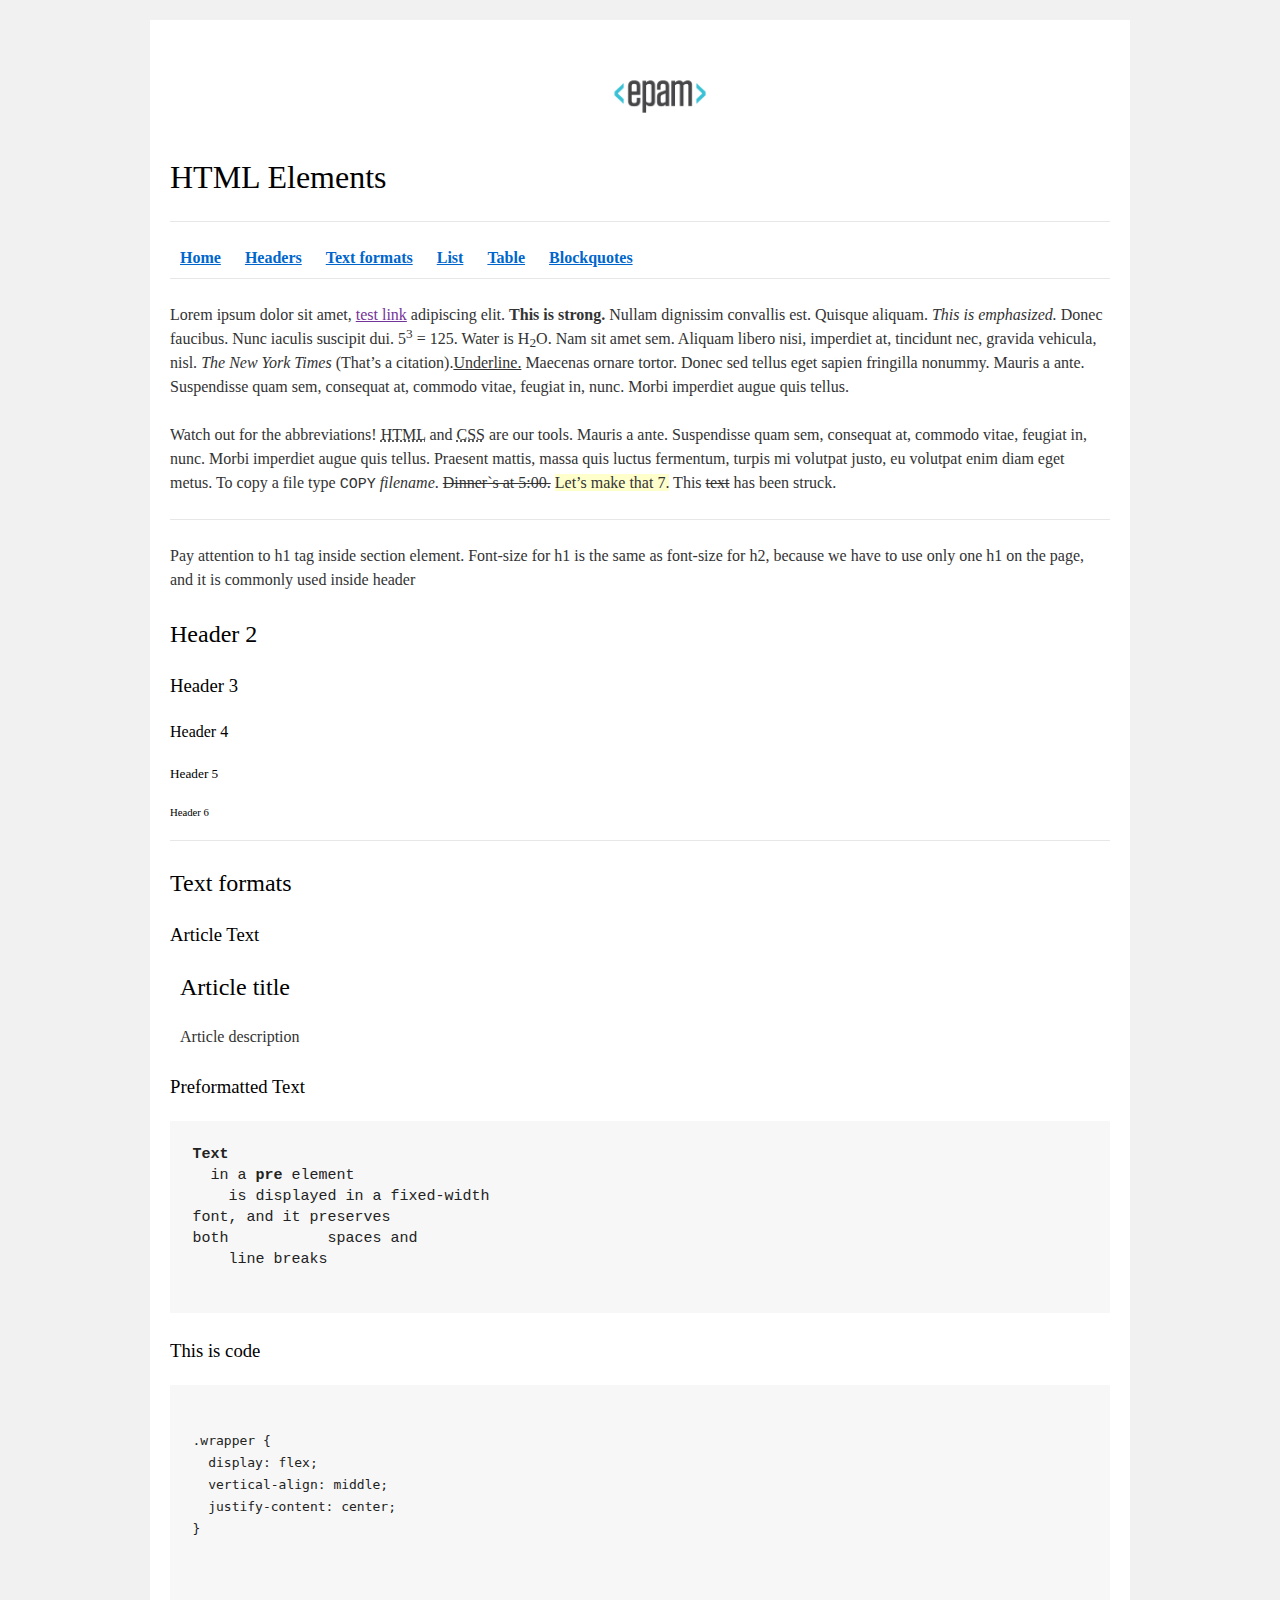
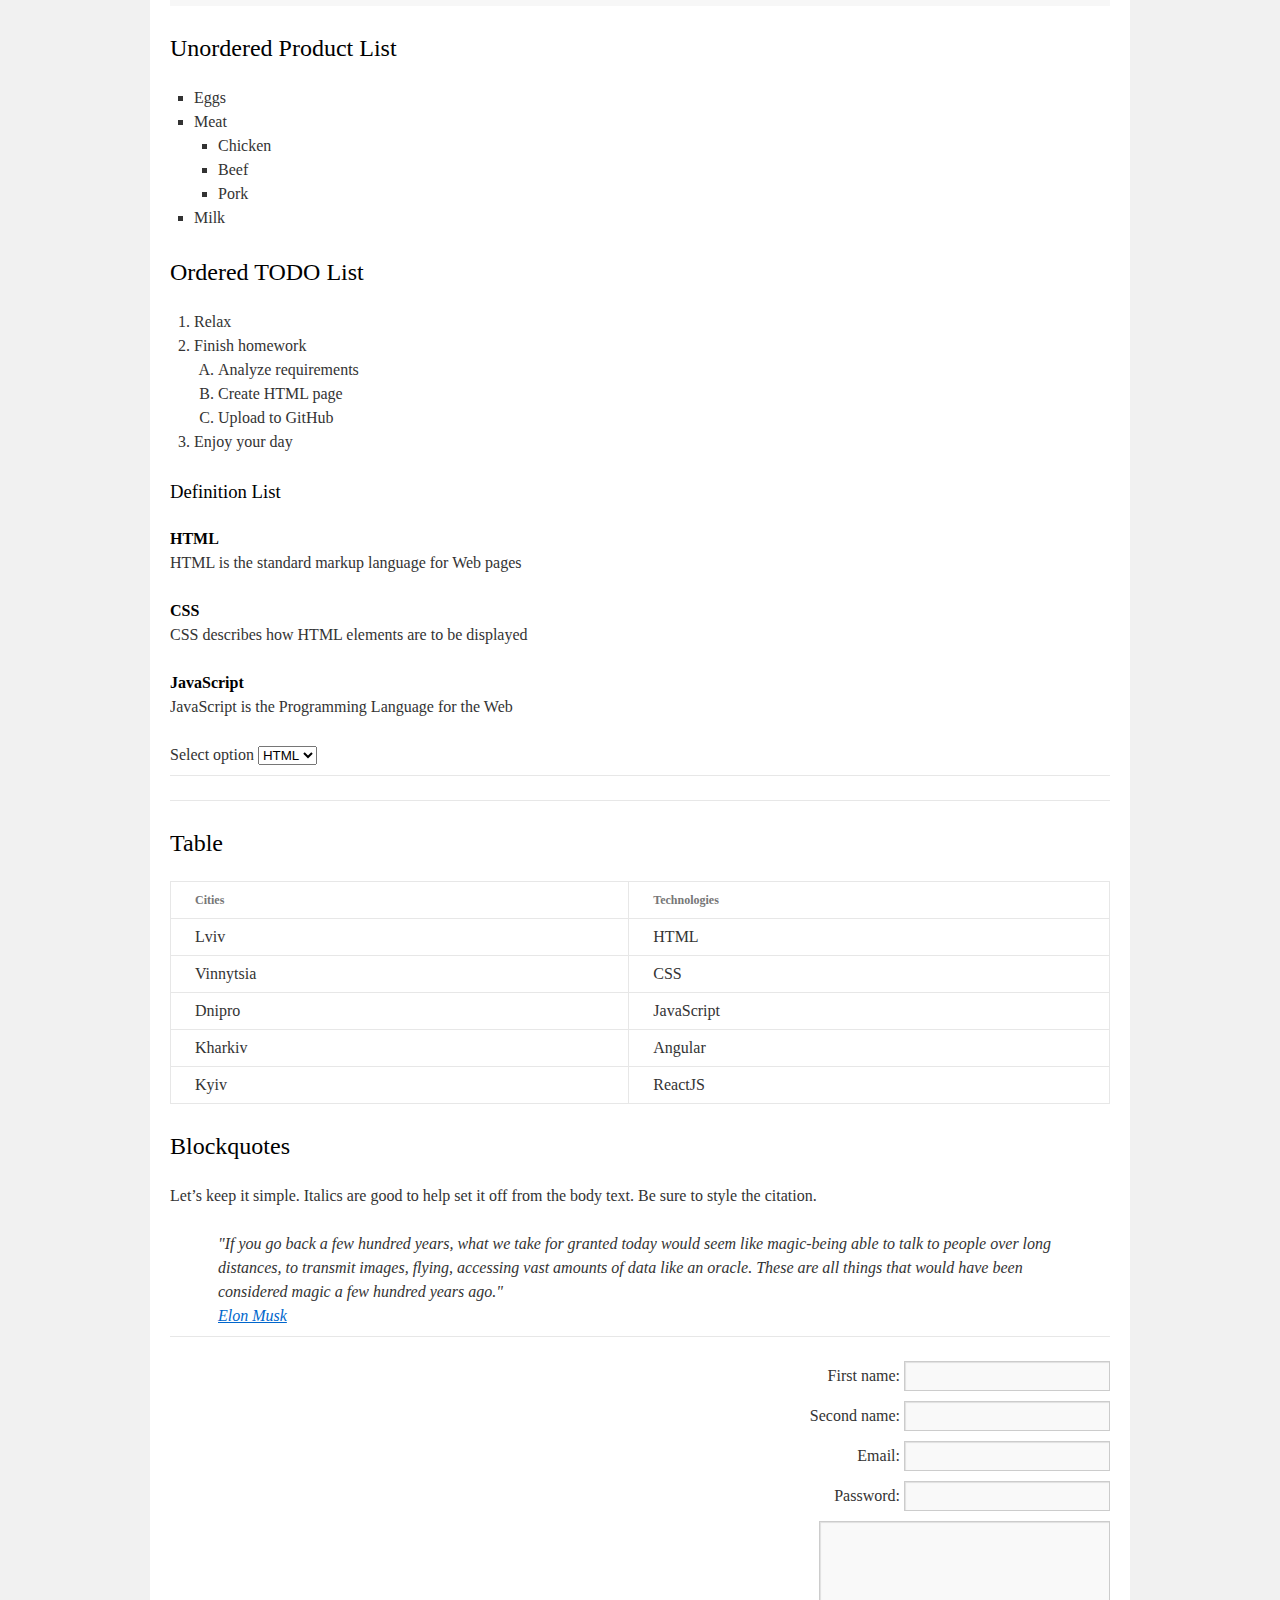
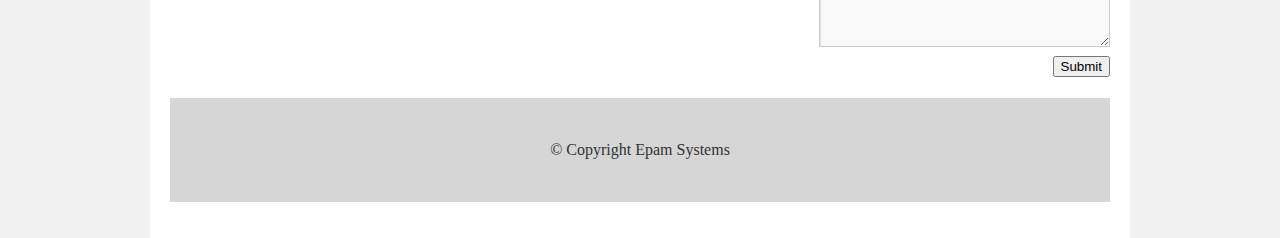
<file: FL11_HW1/homework/index.html>
<!DOCTYPE html>
<html lang="en">

    <head>
        <meta charset="utf-8">
        <title>HTML Basics</title>
        <link rel="stylesheet" href="style.css">
    </head>

    <body>
        <div id="wrapper">
            <div id="main">
                <div id="container">
                    <div id="content" role="main">

                        <header id="home">
                            <img src="logo.png" alt="EPAM logo" >

                            <h1>HTML Elements</h1>
                            <hr>

                            <nav>
                                <a href="#home"><strong>Home</strong></a>
                                <a href="#headers"><strong>Headers</strong></a>
                                <a href="#textFormats"><strong>Text formats</strong></a>
                                <a href="#list"><strong>List</strong></a>
                                <a href="#table"><strong>Table</strong></a>
                                <a href="#blockquote"><strong>Blockquotes</strong></a>
                            </nav>
                            <hr>
                        </header>

                        <div id="text">
                            <p>Lorem ipsum dolor sit amet, <a href="">test link</a> adipiscing elit. <strong>This is strong.</strong> Nullam dignissim convallis est. Quisque aliquam. <em>This is emphasized.</em> Donec faucibus. Nunc iaculis suscipit dui. 5<sup>3</sup> = 125. Water is H<sub>2</sub>O. Nam sit amet sem. Aliquam libero nisi, imperdiet at, tincidunt nec, gravida vehicula, nisl. <cite>The New York Times</cite> (That’s a citation).<u>Underline.</u> Maecenas ornare tortor. Donec sed tellus eget sapien fringilla nonummy. Mauris a ante. Suspendisse quam sem, consequat at, commodo vitae, feugiat in, nunc. Morbi imperdiet augue quis tellus.</p>

                            <p>Watch out for the abbreviations! <abbr title="HyperText Markup Language">HTML</abbr> and <abbr title="Cascading Style Sheets">CSS</abbr> are our tools. Mauris a ante. Suspendisse quam sem, consequat at, commodo vitae, feugiat in, nunc. Morbi imperdiet augue quis tellus. Praesent mattis, massa quis luctus fermentum, turpis mi volutpat justo, eu volutpat enim diam eget metus. To copy a file type <kbd>COPY</kbd> <i>filename</i>. <del>Dinner`s at 5:00.</del> <ins>Let’s make that 7.</ins> This <del>text</del> has been struck.</p>
                            <hr>
                        </div>

                        <div id="headers">
                            <p>Pay attention to h1 tag inside section element. Font-size for h1 is the same as font-size for h2, because we have to use only one h1 on the page, and it is commonly used inside header</p>

                            <h2>Header 2</h2>
                            <h3>Header 3</h3>
                            <h4>Header 4</h4>
                            <h5>Header 5</h5>
                            <h6>Header 6</h6>
                            <hr>
                        </div>

                        <div id="textFormats">
                            <h2>Text formats</h2>
                            <h3>Article Text</h3>
                            <article>
                                <h2>Article title</h2>
                                <p>Article description</p>
                            </article>

                            <h3>Preformatted Text</h3>

                            <pre>
<b>Text</b>
  in a <b>pre</b> element
    is displayed in a fixed-width
font, and it preserves
both           spaces and
    line breaks
            </pre>

                            <h3>This is code</h3>
                            <pre><code>
.wrapper {
  display: flex;
  vertical-align: middle;
  justify-content: center;
}

            </code></pre>
                        </div>

                        <div id="list">
                            <h2>Unordered Product List</h2>
                            <ul>
                                <li>Eggs</li>
                                <li>Meat
                                    <ul>
                                        <li>Chicken</li>
                                        <li>Beef</li>
                                        <li>Pork</li>
                                    </ul>
                                </li>
                                <li>Milk</li>
                            </ul>

                            <h2>Ordered TODO List</h2>
                            <ol>
                                <li>Relax</li>
                                <li>Finish homework
                                    <ol>
                                        <li>Analyze requirements</li>
                                        <li>Create HTML page</li>
                                        <li>Upload to GitHub</li>
                                    </ol>
                                </li>
                                <li>Enjoy your day</li>
                            </ol>

                            <h3>Definition List</h3>
                            <dl>
                                <dt>HTML</dt>
                                <dd>HTML is the standard markup language for Web pages</dd>
                                <dt>CSS</dt>
                                <dd>CSS describes how HTML elements are to be displayed</dd>
                                <dt>JavaScript</dt>
                                <dd>JavaScript is the Programming Language for the Web</dd>
                            </dl>

                            <label for="select1">Select option</label>
                            <select id="select1">
                                <option value="html">HTML</option>
                                <option value="css">CSS</option>
                                <option value="js">JS</option>
                            </select>
                            <hr>
                            <hr>
                        </div>

                        <div id="table">
                            <h2>Table</h2>
                            <table>
                                <thead>
                                    <tr>
                                        <th>Cities</th>
                                        <th>Technologies</th>
                                    </tr>
                                </thead>
                                <tbody>
                                    <tr>
                                        <td>Lviv</td>
                                        <td>HTML</td>
                                    </tr>
                                    <tr>
                                        <td>Vinnytsia</td>
                                        <td>CSS</td>
                                    </tr>
                                    <tr>
                                        <td>Dnipro</td>
                                        <td>JavaScript</td>
                                    </tr>
                                    <tr>
                                        <td>Kharkiv</td>
                                        <td>Angular</td>
                                    </tr>
                                    <tr>
                                        <td>Kyiv</td>
                                        <td>ReactJS</td>
                                    </tr>
                                </tbody>
                            </table>
                        </div>

                        <div id="blockquote">
                            <h2>Blockquotes</h2>
                            <p>Let’s keep it simple. Italics are good to help set it off from the body text. Be sure to style the citation.</p>

                            <blockquote>
                                "If you go back a few hundred years, what we take for granted today would seem like magic-being able to talk to people over long distances, to transmit images, flying, accessing vast amounts of data like an oracle. These are all things that would have been considered magic a few hundred years ago."
                                <br>
                                <a href="https://en.wikipedia.org/wiki/Elon_Musk">Elon Musk</a>
                            </blockquote>
                            <hr>
                        </div>

                        <div id="formData">
                            <form action="/">
                                <fieldset>
                                    <label for="firstName">First name:</label>
                                    <input type="text" id="firstName" />
                                </fieldset>

                                <fieldset>
                                    <label for="secondName">Second name:</label>
                                    <input type="text" id="secondName" />
                                </fieldset>

                                <fieldset>
                                    <label for="email">Email:</label>
                                    <input type="email" id="email" />
                                </fieldset>

                                <fieldset>
                                    <label for="password">Password:</label>
                                    <input type="password" id="password" />
                                </fieldset>

                                <fieldset>
                                    <textarea cols="30" rows="5"></textarea>
                                </fieldset>

                                <button type="submit">Submit</button>
                            </form>
                        </div>

                        <footer>&copy; Copyright Epam Systems</footer>

                    </div>
                </div>
            </div>
        </div>
    </body>

</html>
</file>
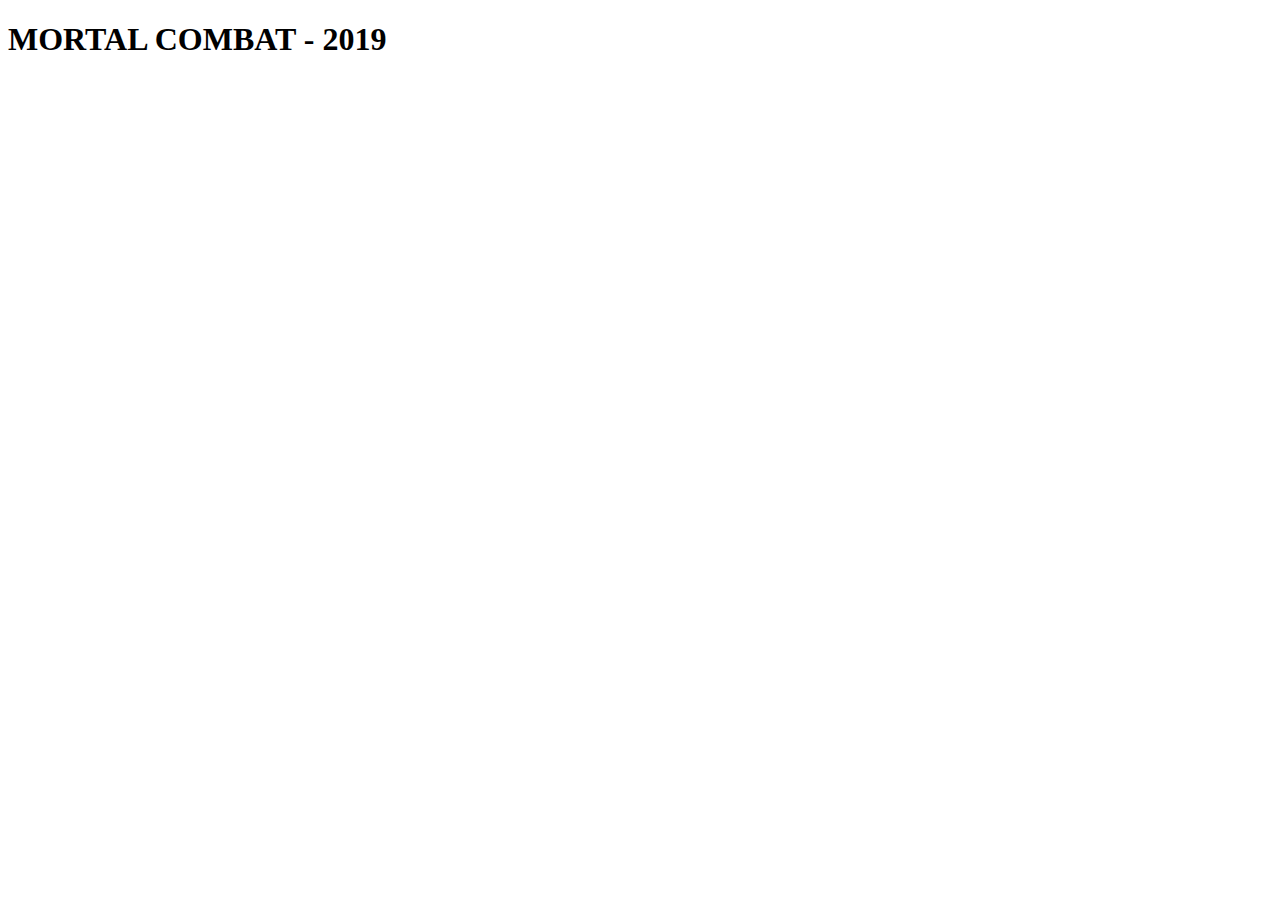
<file: FL11_HW10/homework/index.html>
<!DOCTYPE html>
<html lang="en">
    <head>
        <meta charset="utf-8">
        <title>"Mortal Combat" game</title>
        <script src="js/fighters_game.js"></script>
    </head>
    <body>
        <h1>MORTAL COMBAT - 2019</h1>
    </body>
</html>
</file>
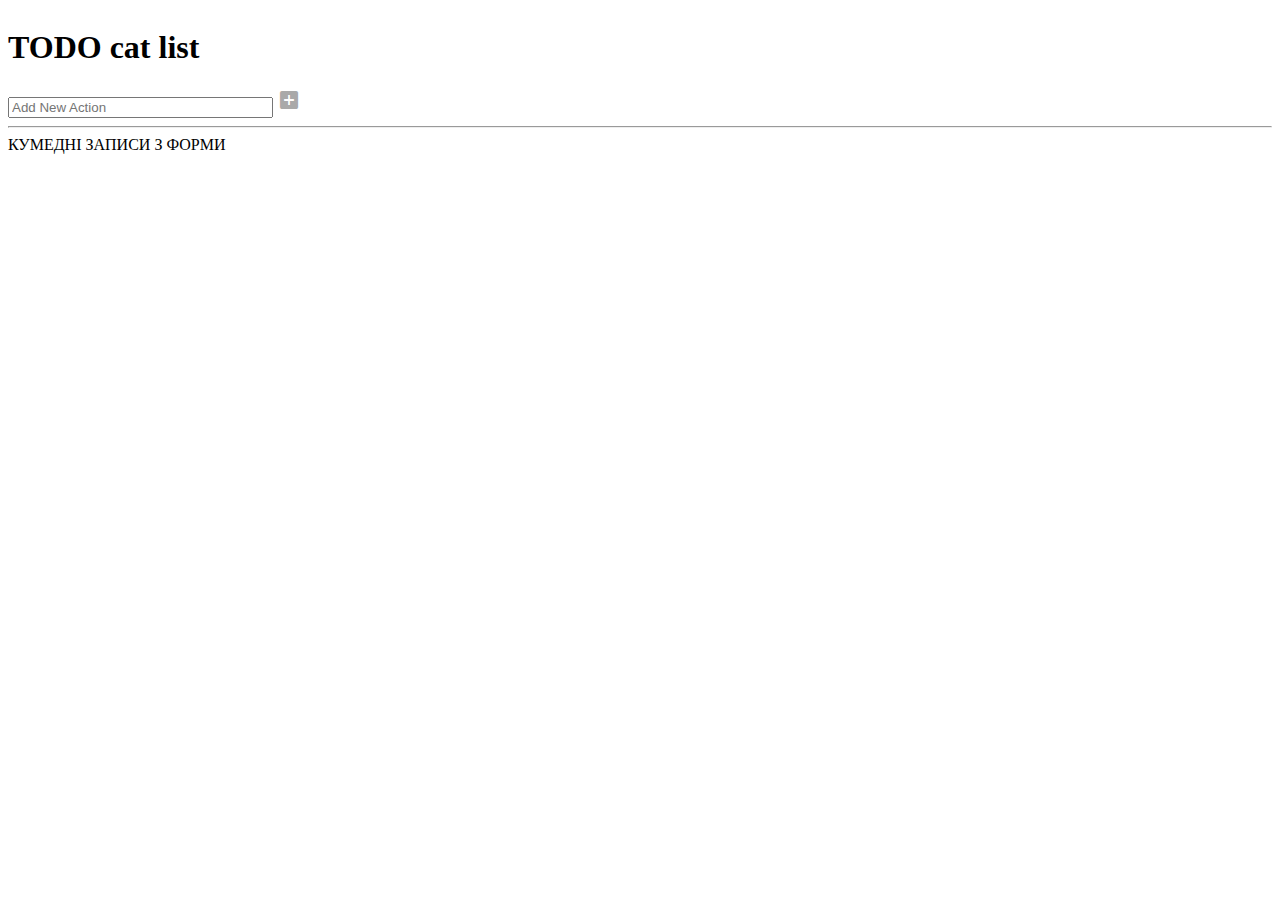
<file: FL11_HW11/homework/index.html>
<!DOCTYPE html>
<html lang="en">
    <head>
        <meta charset="UTF-8">
        <title>Homework 11 - TODO Cat List</title>
        <link rel="stylesheet" href="./assets/material-icons/material-icons.css">
        <link rel="stylesheet" href="./assets/styles.css">
    </head>
    <body>
        <div id="root">
            <header>
                <h1>TODO cat list</h1>
                <p id="notification"></p>
            </header>

            <form>
                <input id="add_new_action" type="text" size="30" placeholder="Add New Action" onkeyup="f5()">
                <i id="button-plus" class="material-icons disabled">add_box</i>
            </form>
            <hr>


            <div id="cat_list">
                КУМЕДНІ ЗАПИСИ З ФОРМИ
            </div>

        </div>

        <script src="./src/app.js"></script>
    </body>
</html>
</file>
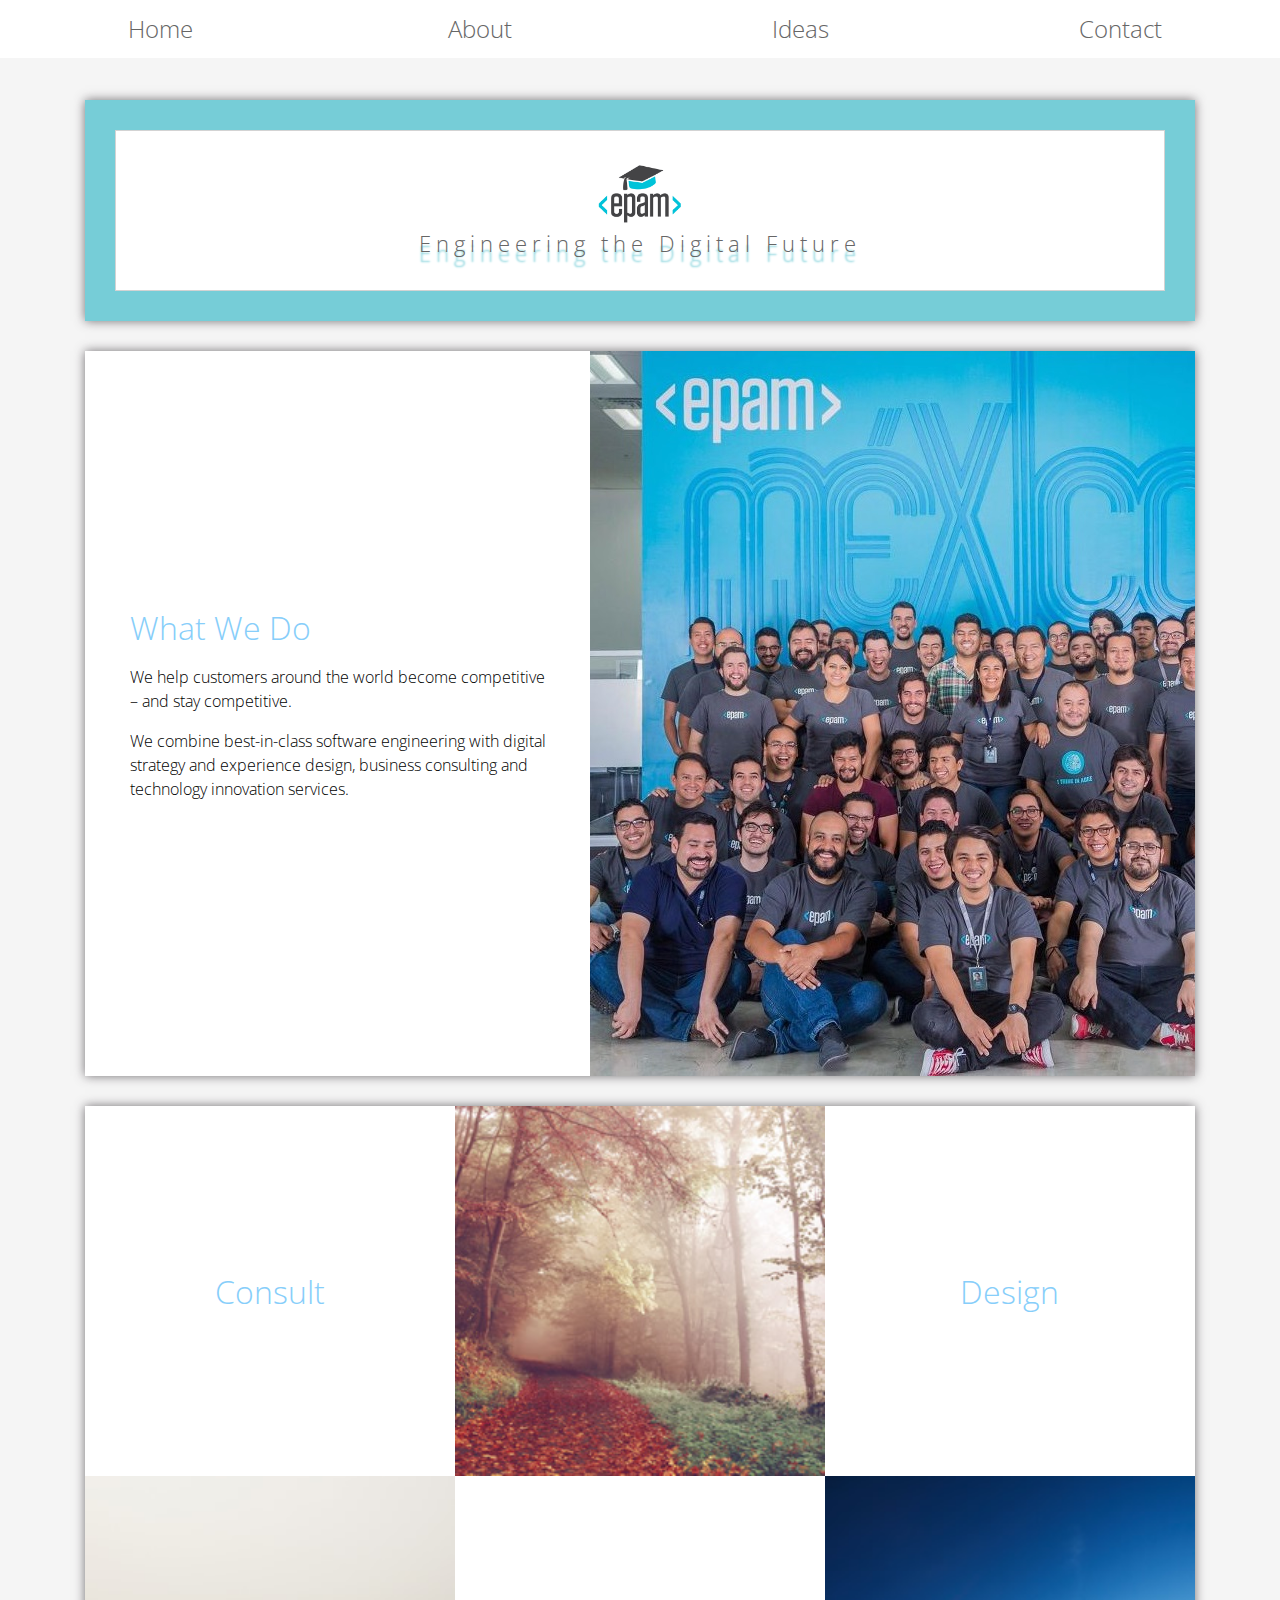
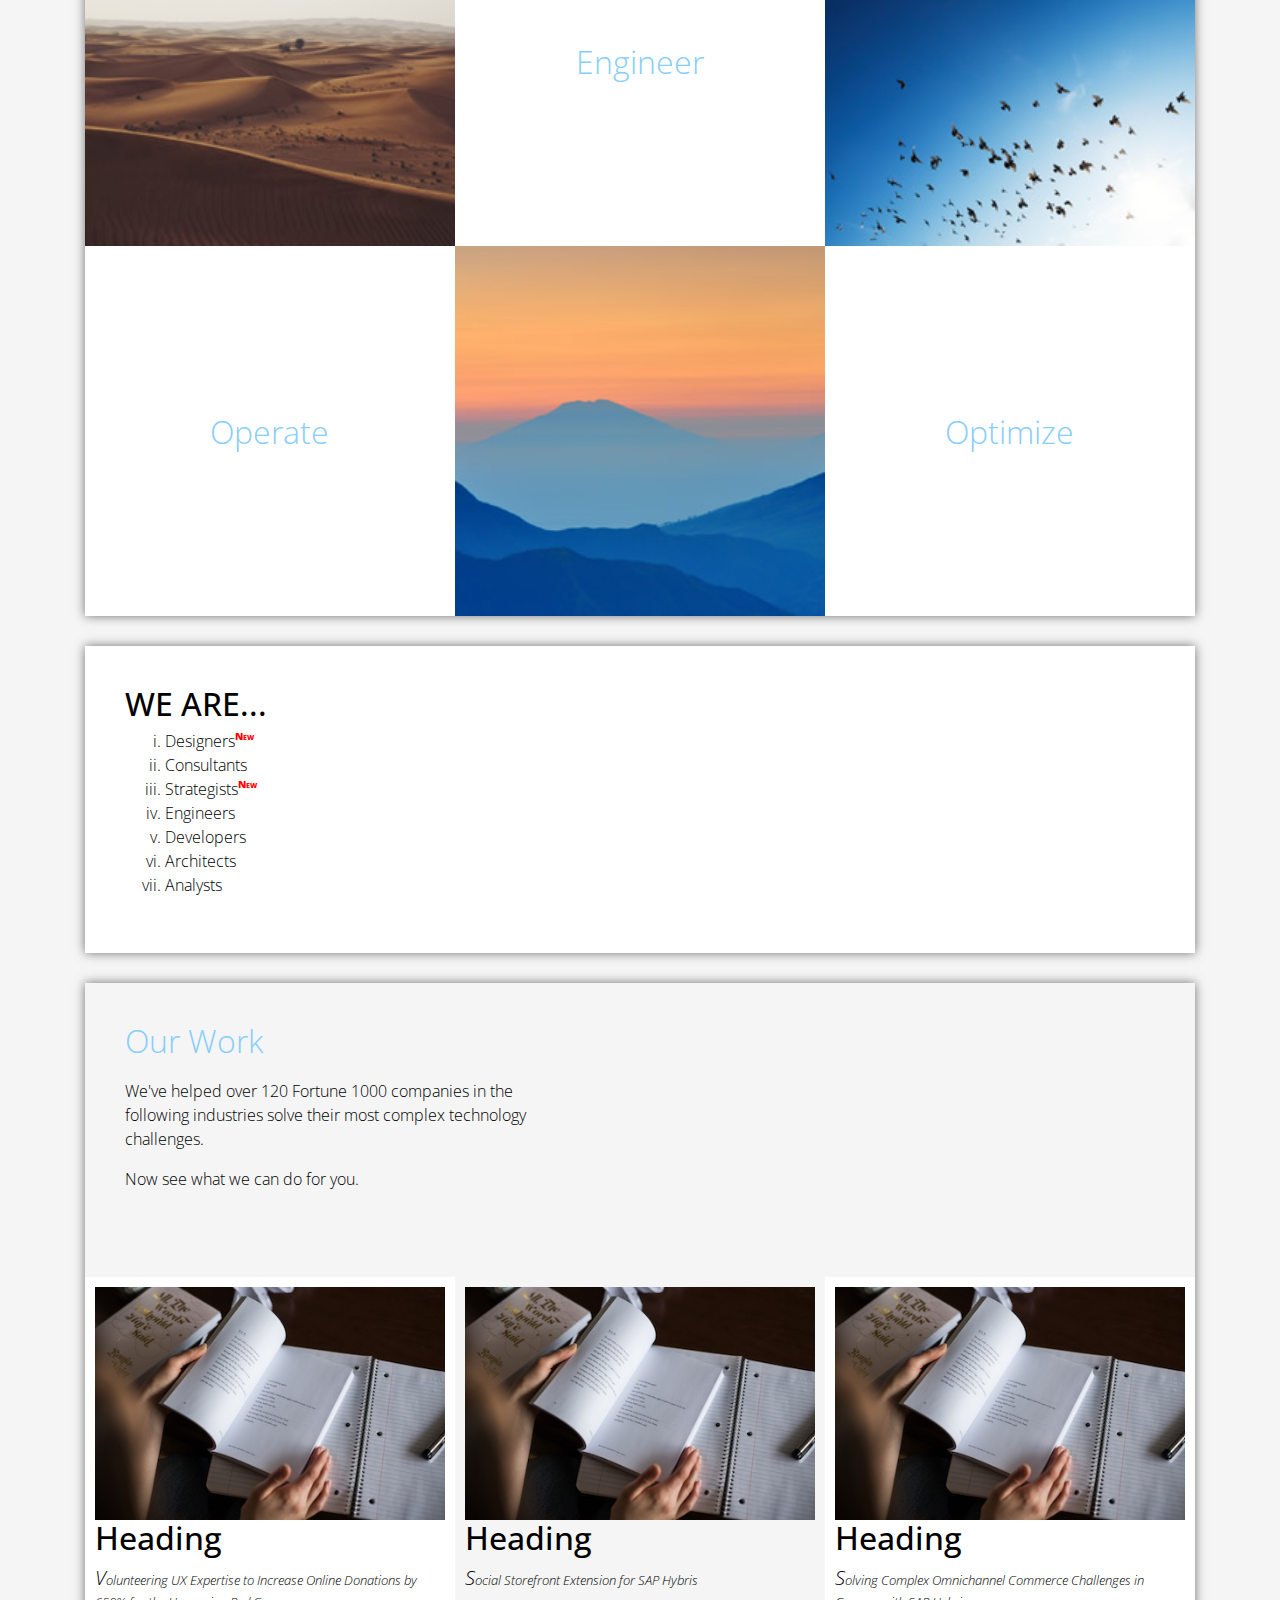
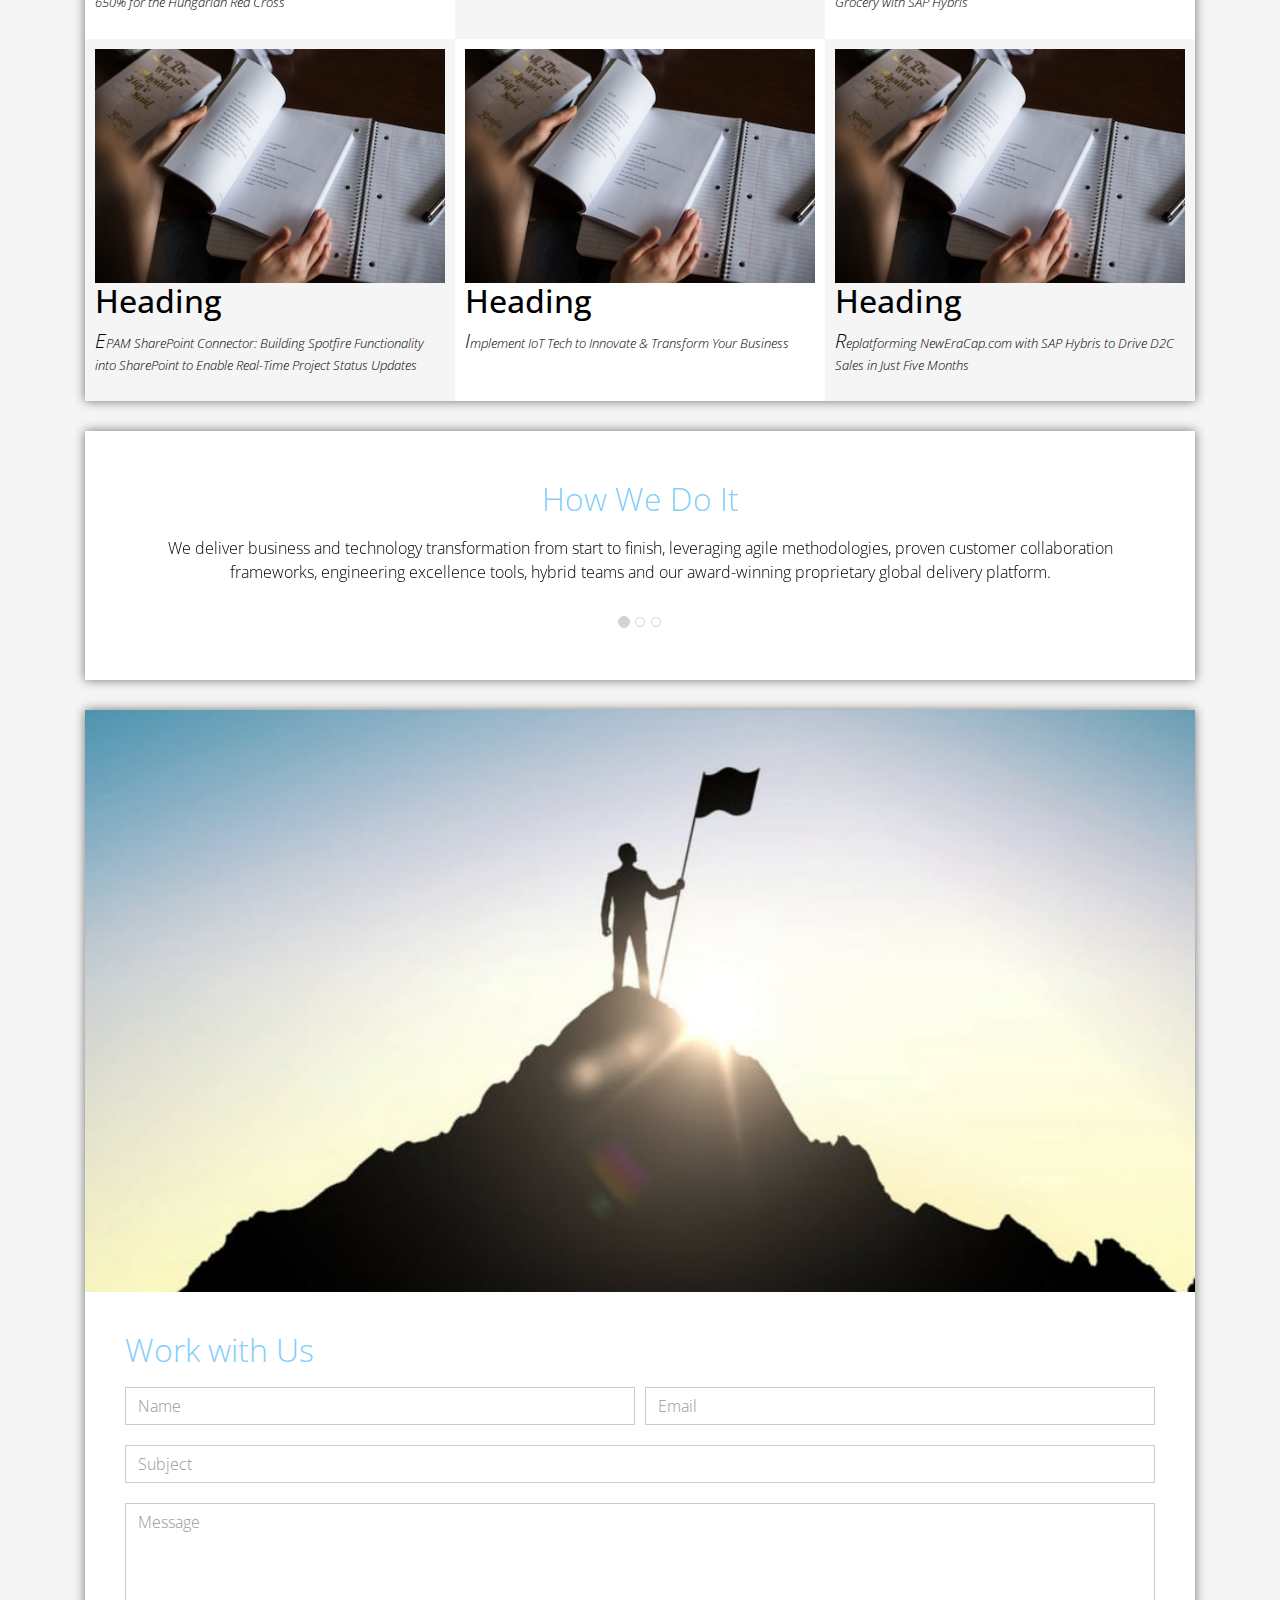
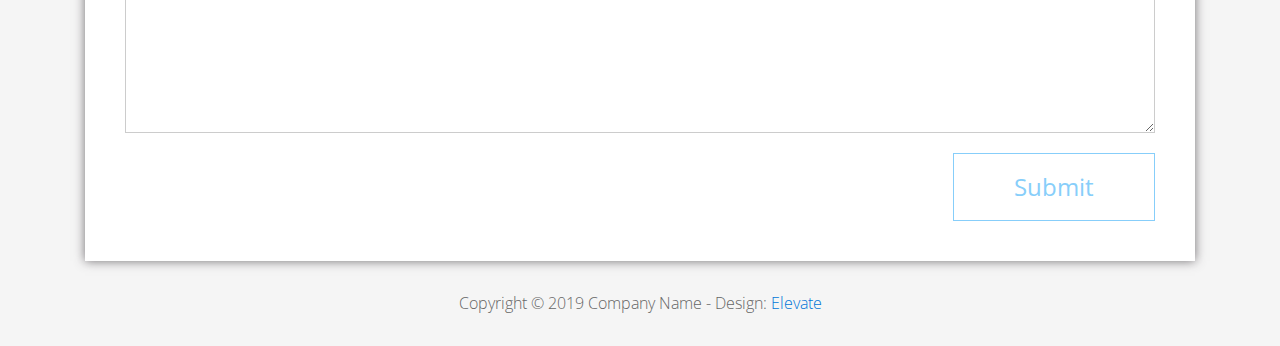
<file: FL11_HW2/homework/index.html>
<!DOCTYPE html>
<html lang="en">
<head>
  <meta charset="utf-8">
  <meta http-equiv="X-UA-Compatible" content="IE=edge">
  <meta name="viewport" content="width=device-width, initial-scale=1">

  <title>CSS Basics HW</title>



  <!-- load stylesheets -->
  <link rel="stylesheet" href="http://fonts.googleapis.com/css?family=Open+Sans:300,400">
  <!-- Google web font "Open Sans" -->
  <link rel="stylesheet" href="css/bootstrap.min.css">
  <!-- Bootstrap style -->
  <link rel="stylesheet" href="css/general.css">
  <link rel="stylesheet" href="css/style.css">
  <!-- Templatemo style -->
</head>

<body>
<div class="container">

  <div class="tm-sidebar">
    <nav class="tm-main-nav">
      <ul>
        <li class="tm-nav-item"><a href="#home" class="tm-nav-item-link">Home</a></li>
        <li class="tm-nav-item"><a href="#about" class="tm-nav-item-link">About</a></li>
        <li class="tm-nav-item"><a href="#ideas" class="tm-nav-item-link">Ideas</a></li>
        <li class="tm-nav-item"><a href="#contact" class="tm-nav-item-link">Contact</a></li>
      </ul>
    </nav>
  </div>

  <div class="tm-main-content">

    <div id="home" class="tm-content-box tm-content-header margin-b-10">
      <div class="tm-banner">
        <div class="tm-banner-inner">
          <img src="img/epam_logo.png" width="100" alt="">
          <p class="tm-banner-text">Engineering the Digital Future</p>
        </div>
      </div>
    </div>

    <section>
      <div class="tm-content-box flex-2-col">

        <div class="padding-medium flex-item tm-team-description-container flex-item">
          <h2 class="tm-section-title">What We Do</h2>
          <p class="tm-section-description">We help customers around the world become competitive – and stay competitive.</p>
          <p class="tm-section-description"> We combine best-in-class software engineering with digital strategy and experience design, business consulting and technology innovation services.</p>
        </div>
        <div class="flex-item tm-team-img">
          <img src="img/epam-mexico.jpg" alt="epam-mexico">
        </div>

      </div>

      <div id="about" class="tm-content-box">

        <ul class="boxes gallery-container">
          <li class="box box-bg">
            <h2 class="tm-section-title tm-section-title-box tm-box-bg-title">Consult</h2>
          </li>
          <li class="box">
            <a href="img/idea-large-01.jpg">
              <img src="img/idea-01.jpg" alt="Image" class="img-fluid thumbnail box-img">
            </a>
          </li>
          <li class="box box-bg">
            <h2 class="tm-section-title tm-section-title-box tm-box-bg-title">Design</h2>
          </li>
          <li class="box">
            <a href="img/idea-large-02.jpg">
              <img src="img/idea-02.jpg" alt="Image" class="img-fluid thumbnail box-img">
            </a>
          </li>
          <li class="box box-bg">
            <h2 class="tm-section-title tm-section-title-box tm-box-bg-title">Engineer</h2>
          </li>
          <li class="box">
            <a href="img/idea-large-03.jpg">
              <img src="img/idea-03.jpg" alt="Image" class="img-fluid thumbnail box-img">
            </a>
          </li>
          <li class="box box-bg">
            <h2 class="tm-section-title tm-section-title-box tm-box-bg-title">Operate</h2>
          </li>
          <li class="box">
            <a href="img/idea-large-04.jpg">
              <img src="img/idea-04.jpg" alt="Image" class="img-fluid thumbnail box-img">
            </a>
          </li>
          <li class="box box-bg">
            <h2 class="tm-section-title tm-section-title-box tm-box-bg-title">Optimize</h2>
          </li>
        </ul>

      </div>

    </section>

    <!-- slider -->
    <section class="heading tm-content-box">
      <div class="padding-medium">
        <h2> WE ARE...</h2>
        <ol>
          <li><a href="index.html" class="text">Designers</a></li>
          <li><a href="index.html">Consultants</a></li>
          <li><a href="#" class="text">Strategists</a></li>
          <li><a href="#">Engineers</a></li>
          <li><a href="#">Developers</a></li>
          <li><a href="#">Architects</a></li>
          <li><a href="#">Analysts</a></li>
        </ol>
      </div>
    </section>

    <section class="blocks">
      <div class="padding-medium flex-item tm-team-description-container">
        <h2 class="tm-section-title">Our Work</h2>
        <p class="tm-section-description">We've helped over 120 Fortune 1000 companies in the following industries solve their most complex technology challenges. </p>
        <p class="tm-section-description"> Now see what we can do for you.</p>
      </div>
      <div class="tm-content-box flex-2-col">
      </div>
      <div  class="tm-content-box">
        <ul class="boxes gallery-container">
          <li class="box box-work">
            <img src="img/study.jpeg" alt="Image" class="img-fluid">
            <div>
              <h2>Heading</h2>
              <p>Volunteering UX Expertise to Increase Online Donations by 650% for the Hungarian Red Cross</p>
            </div>
          </li>
          <li class="box box-work">
            <img src="img/study.jpeg" alt="Image" class="img-fluid">
            <div>
              <h2>Heading</h2>
              <p>Social Storefront Extension for SAP Hybris</p>
            </div>
          </li>
          <li class="box box-work">
            <img src="img/study.jpeg" alt="Image" class="img-fluid">
            <div>
              <h2>Heading</h2>
              <p>Solving Complex Omnichannel Commerce Challenges in Grocery with SAP Hybris</p>
            </div>
          </li>
          <li class="box box-work">
            <img src="img/study.jpeg" alt="Image" class="img-fluid">
            <div>
              <h2>Heading</h2>
              <p>EPAM SharePoint Connector: Building Spotfire Functionality into SharePoint to Enable Real-Time Project Status Updates</p>
            </div>
          </li>
          <li class="box box-work">
            <img src="img/study.jpeg" alt="Image" class="img-fluid">
            <div>
              <h2>Heading</h2>
              <p>Implement IoT Tech to Innovate &amp; Transform Your Business</p>
            </div>
          </li>
          <li class="box box-work">
            <img src="img/study.jpeg" alt="Image" class="img-fluid">
            <div>
              <h2>Heading</h2>
              <p>Replatforming NewEraCap.com with SAP Hybris to Drive D2C Sales in Just Five Months</p>
            </div>
          </li>
        </ul>

      </div>
    </section>

    <section id="ideas">
      <div id="tmCarousel" class="carousel slide tm-content-box" data-ride="carousel">

        <ol class="carousel-indicators">
          <li data-target="#tmCarousel" data-slide-to="0" class="active"></li>
          <li data-target="#tmCarousel" data-slide-to="1" class=""></li>
          <li data-target="#tmCarousel" data-slide-to="2" class=""></li>
        </ol>

        <div class="carousel-inner" role="listbox">

          <div class="carousel-item active">
            <div class="carousel-content">
              <div class="flex-item">
                <h2 class="tm-section-title">How We Do It</h2>
                <p class="tm-section-description carousel-description">We deliver business and technology transformation from start to finish, leveraging agile methodologies, proven customer collaboration frameworks, engineering excellence tools, hybrid teams and our award-winning proprietary global delivery platform.</p>
              </div>
            </div>
          </div>

          <div class="carousel-item">
            <div class="carousel-content">
              <div class="flex-item">
                <h2 class="tm-section-title">Our Clients</h2>
                <p class="tm-section-description carousel-description">Lorem ipsum dolor sit amet,
                  consectetur adipiscing elit. Quisque vel nisi pharetra nibh varius pharetra ac
                  sagittis nisi. Etiam pharetra vestibulum hendrerit. Pellentesque interdum metus
                  sed massa rutrum.</p>
              </div>
            </div>
          </div>

          <div class="carousel-item">
            <div class="carousel-content">
              <div class="flex-item">
                <h2 class="tm-section-title">Our Projects</h2>
                <p class="tm-section-description carousel-description">Donec ex libero, fringilla
                  vitae purus sit amet, rhoncus pharetra lorem. Pellentesque id sem id lacus
                  ultricies vehicula. Aliquam rutrum mi non. Pellentesque interdum metus sed massa
                  rutrum.</p>
              </div>
            </div>
          </div>

        </div>

      </div>
    </section>

    <section class="tm-content-box">
      <img src="img/contact-us.jpg" alt="Contact image" class="img-fluid img-contact-us">

      <div id="contact" class="padding-medium">
        <h2 class="tm-section-title">Work with Us</h2>
        <form action="#contact" method="get" class="contact-form">

          <div class="form-group col-xs-12 col-sm-12 col-md-6 col-lg-6 form-group-2-col-left">
            <input type="text" id="contact_name" name="contact_name" class="form-control"
                   placeholder="Name" required/>
          </div>
          <div class="form-group col-xs-12 col-sm-12 col-md-6 col-lg-6 form-group-2-col-right mandatory-field">
            <input type="email" id="contact_email" name="contact_email" class="form-control"
                   placeholder="Email" required/>
          </div>
          <div class="form-group">
            <input type="text" id="contact_subject" name="contact_subject" class="form-control"
                   placeholder="Subject" required/>
          </div>
          <div class="form-group">
            <textarea id="contact_message" name="contact_message" class="form-control" rows="9"
                      placeholder="Message" required></textarea>
          </div>

          <button type="submit" class="btn btn-primary submit-btn">Submit</button>

        </form>
      </div>
    </section>

    <footer class="tm-footer">
      <p class="text-xs-center">Copyright &copy; 2019 Company Name

        - Design: <a rel="nofollow" href="http://www.templatemo.com/tm-481-elevate"
                     target="_parent">Elevate</a></p>
    </footer>

  </div>

</div>

</body>
</html>
</file>
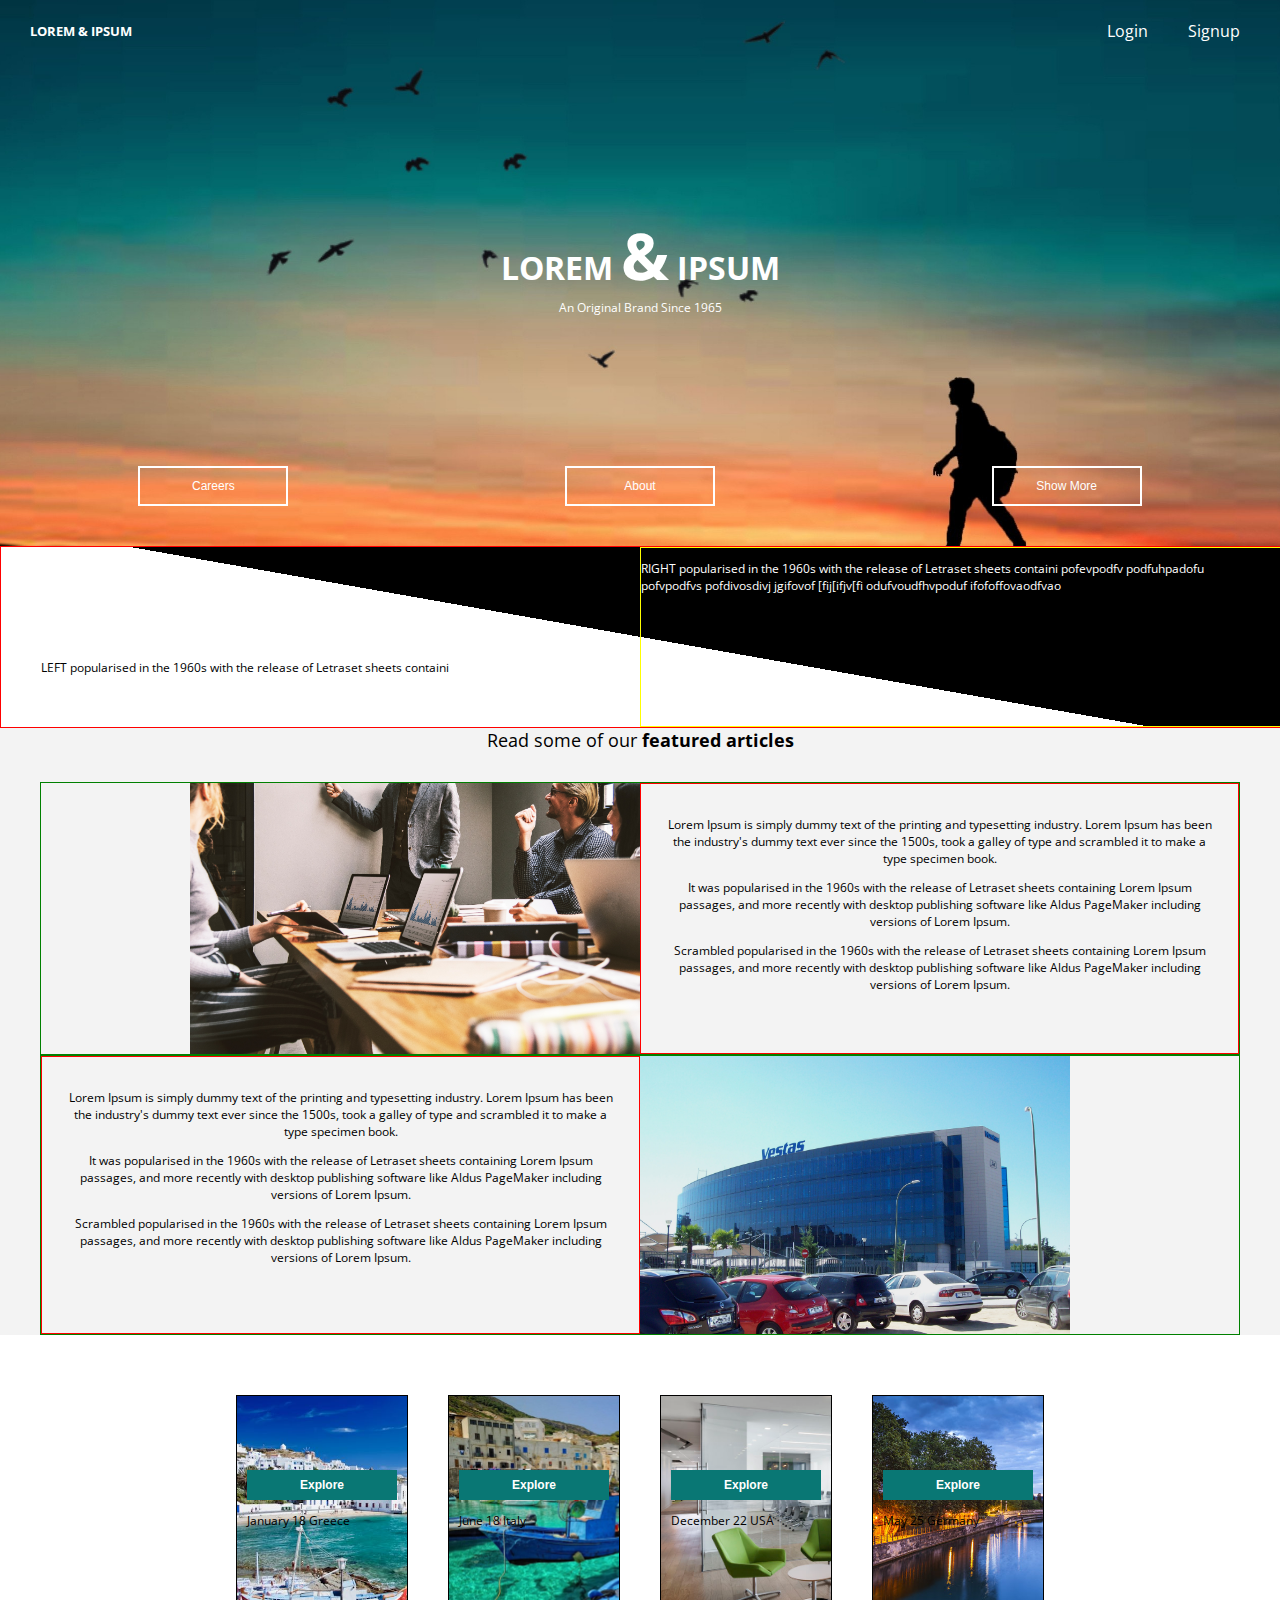
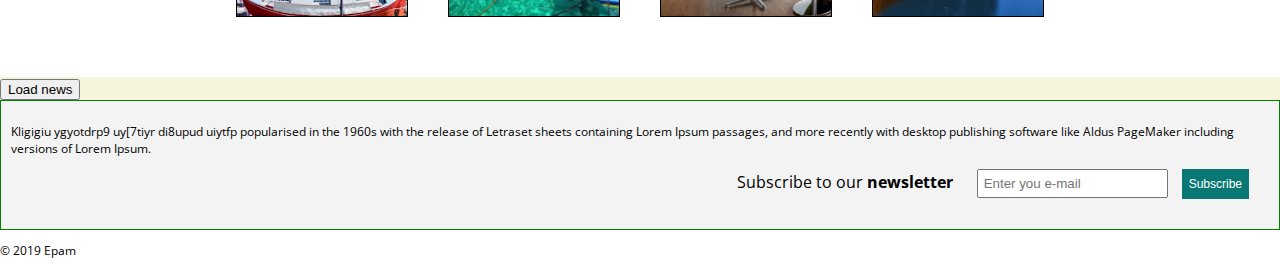
<file: FL11_HW4/homework/index.html>
<!DOCTYPE html>
<html lang="en">
    <head>
        <title>Lorem ipsum</title>
        <meta charset="utf-8">
        <link rel="stylesheet" type="text/css" href="css/style.css">
    </head>

    <body>
        <header>
            <div class="hdr-top">
                <div class="hdr-top-logo">
                    <h5>LOREM &amp; IPSUM</h5>
                </div>
                <div class="hdr-top-nav">
                    <nav class="nav">
                        <a href="#" class="nav-a">Login</a>
                        <a href="#" class="nav-a">Signup</a>
                    </nav>
                </div>
            </div>

            <div class="hdr-middle">
                <h1 id="header-big">LOREM <span id="ampersand">&amp;</span> IPSUM</h1>
                <p id="header-small">An Original Brand Since 1965</p>
            </div>

            <div class="hdr-bottom">
                <div class="buttonssss">
                    <button class="button">Careers</button>
                    <button class="button">About</button>
                    <button class="button">Show More</button>
                </div>
            </div>
        </header>



        <div class="bdy-triangle">
            <div class="triangle-left">
                <p>LEFT popularised in the 1960s with the release of Letraset sheets containi </p>
            </div>
            <div class="triangle-rigth">
                <p>RIGHT popularised in the 1960s with the release of Letraset sheets containi pofevpodfv podfuhpadofu pofvpodfvs pofdivosdivj jgifovof [fij[ifjv[fi odufvoudfhvpoduf ifofoffovaodfvao</p>
            </div>
        </div>

        <main>
            <div class="bdy-under-triangle">
                <p id="header-pp">
                    Read some of our <b>featured articles</b>
                </p>
            </div>

            <div class="bdy-top">

                <div class="bdy-top-foto bdy-top-foto-top">
                    <img src="img/sample-1.jpg" alt="ofice" width="450">
                </div>

                <div class="bdy-top-texts bdy-top-texts-top">
                    <p>
                        Lorem Ipsum is simply dummy text of the printing and typesetting industry. Lorem Ipsum has been the industry's dummy text ever since the 1500s, took a galley of type and scrambled it to make a type specimen book.
                    </p>
                    <p>
                        It was popularised in the 1960s with the release of Letraset sheets containing Lorem Ipsum passages, and more recently with desktop publishing software like Aldus PageMaker including versions of Lorem Ipsum.
                    </p>
                    <p>
                        Scrambled popularised in the 1960s with the release of Letraset sheets containing Lorem Ipsum passages, and more recently with desktop publishing software like Aldus PageMaker including versions of Lorem Ipsum.
                    </p>
                </div>
            </div>

            <div class="bdy-top bdy-top-bottom">
                <div class="bdy-top-texts">
                    <p>
                        Lorem Ipsum is simply dummy text of the printing and typesetting industry. Lorem Ipsum has been the industry's dummy text ever since the 1500s, took a galley of type and scrambled it to make a type specimen book.
                    </p>
                    <p>
                        It was popularised in the 1960s with the release of Letraset sheets containing Lorem Ipsum passages, and more recently with desktop publishing software like Aldus PageMaker including versions of Lorem Ipsum.
                    </p>
                    <p>
                        Scrambled popularised in the 1960s with the release of Letraset sheets containing Lorem Ipsum passages, and more recently with desktop publishing software like Aldus PageMaker including versions of Lorem Ipsum.
                    </p>
                </div>
                <div class="bdy-top-foto">
                    <img src="img/sample-2.jpg" alt="ofice" width="430">
                </div>
            </div>
        </main>

            <div class="bdy-bottom">

                <section class="nm picture-1">
                    <div class="button-bottom">
                        <button class="explore">Explore</button>
                    </div>
                    <div><p>January 18 Greece</p></div>
                </section>

                <section class="nm picture-2">
                    <div class="button-bottom">
                        <button class="explore">Explore</button>
                    </div>
                    <div><p>June 18 Italy</p></div>
                </section>

                <section class="nm picture-3">
                    <div class="button-bottom">
                        <button class="explore">Explore</button>
                    </div>
                    <div><p>December 22 USA</p></div>
                </section>

                <section class="nm picture-4">
                    <div class="button-bottom">
                        <button class="explore">Explore</button>
                    </div>
                    <div><p>May 25 Germany</p></div>
                </section>
            </div>

            <div>
                <button class="load-news">Load news</button>
            </div>

            <div class="subscribe-newsletters">
                <p>
                    Kligigiu ygyotdrp9 uy[7tiyr di8upud uiytfp popularised in the 1960s with the release of Letraset sheets containing Lorem Ipsum passages, and more recently with desktop publishing software like Aldus PageMaker including versions of Lorem Ipsum.
                </p>

                <div class="rightside">
                    <label for="sn">Subscribe to our <b>newsletter</b></label>
                    <input id="sn" type="text" placeholder="Enter you e-mail">
                    <input class="button-subscribe" type="button" value="Subscribe">
                </div>
            </div>

        <footer>
            <div class="footer">
                <div class="footer-logo">
                    <p>&#169; 2019 Epam</p>
                </div>
                <div class="footer-nav">
                    <nav class="nav">
                        <a href="#" class="nav-a">Home</a>
                        <a href="#" class="nav-a">About</a>
                        <a href="#" class="nav-a">Shop</a>
                        <a href="#" class="nav-a">Vacancies</a>
                    </nav>
                </div>
            </div>

        </footer>

    </body>
</html>
</file>
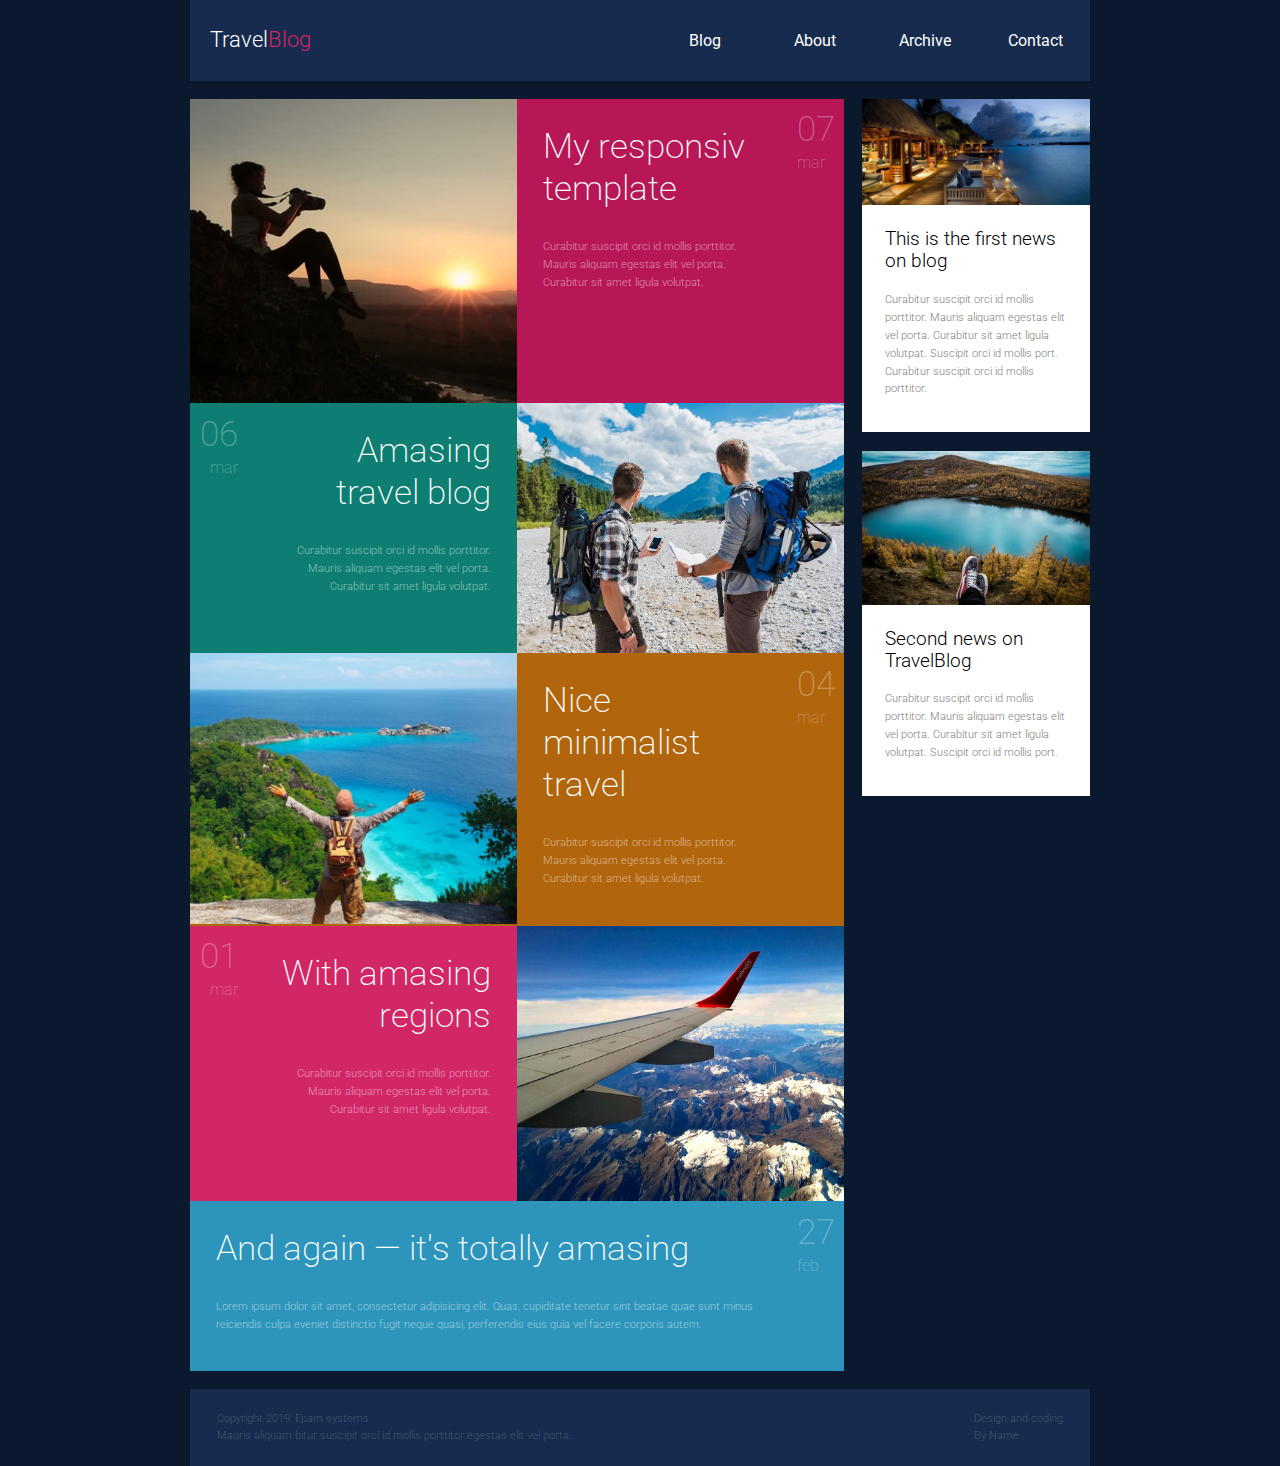
<file: FL11_HW5/homework/index.html>
<!DOCTYPE html>
<html lang="en">
<head>
  <meta charset="UTF-8">
  <meta name="viewport" content="width=device-width, initial-scale=1.0">
  <meta http-equiv="X-UA-Compatible" content="ie=edge">
  <link rel="stylesheet" href="css/styles.css">
  <link href='https://fonts.googleapis.com/css?family=Roboto:400,100,300,700&subset=latin,latin-ext' rel='stylesheet' type='text/css'>
  <title>Responsive</title>
</head>
<body>

    <header>
            <div class="header">
                <div class="hdr-left">
                    <p>Travel<span id="logo">Blog</span></p>
                </div>
                <div class="hdr-right">
                    <a id="icon-menu">&#9776;</a>
                    <nav class="nav">
                        <a href="#" class="nav-a" tabindex="1">Blog</a>
                        <a href="#" class="nav-a" tabindex="2">About</a>
                        <a href="#" class="nav-a" tabindex="3">Archive</a>
                        <a href="#" class="nav-a" tabindex="4">Contact</a>
                    </nav>
                </div>
            </div>
        </header>

        <main>
            <div class="blog-list">
                <div class="post post-1">
                    <div class="post-photo">
                        <a href="#" class="blog-a">
                            <img src="img/post1.jpg" alt="girl, sunset, evening">
                        </a>
                    </div>
                    <div class="post-text">
                        <a href="#" class="blog-b">
                            <div class="post-text-text">
                                <h2>My responsiv template</h2>
                                <p>Curabitur suscipit orci id mollis porttitor. Mauris aliquam egestas elit vel porta. Curabitur sit amet ligula volutpat.</p>
                            </div>
                            <div class="post-text-date">
                                <h2>07</h2>
                                <p>mar</p>
                            </div>
                        </a>
                    </div>
                </div>

                <div class="post post-2">
                    <div class="post-photo">
                        <a href="#" class="blog-a">
                            <img src="img/post2.jpg" alt="two man before the mountains">
                        </a>
                    </div>
                    <div class="post-text">
                        <a href="#" class="blog-b">
                            <div class="post-text-text">
                                <h2>Amasing travel blog</h2>
                                <p>Curabitur suscipit orci id mollis porttitor. Mauris aliquam egestas elit vel porta. Curabitur sit amet ligula volutpat.</p>
                            </div>
                            <div class="post-text-date">
                                <h2>06</h2>
                                <p>mar</p>
                            </div>
                        </a>
                    </div>
                </div>

                <div class="post post-3">
                    <div class="post-photo">
                        <a href="#" class="blog-a">
                            <img src="img/post3.jpg" alt="man on the rock">
                        </a>
                    </div>
                    <div class="post-text">
                        <a href="#" class="blog-b">
                            <div class="post-text-text">
                                <h2>Nice minimalist travel</h2>
                                <p>Curabitur suscipit orci id mollis porttitor. Mauris aliquam egestas elit vel porta. Curabitur sit amet ligula volutpat.</p>
                            </div>
                            <div class="post-text-date">
                                <h2>04</h2>
                                <p>mar</p>
                            </div>
                        </a>
                    </div>
                </div>

                <div class="post post-4">
                    <div class="post-photo">
                        <a href="#" class="blog-a">
                            <img src="img/post4.jpg" alt="wing of plan above the earth">
                        </a>
                    </div>
                    <div class="post-text">
                        <a href="#" class="blog-b">
                            <div class="post-text-text">
                                <h2>With amasing regions</h2>
                                <p>Curabitur suscipit orci id mollis porttitor. Mauris aliquam egestas elit vel porta. Curabitur sit amet ligula volutpat.</p>
                            </div>
                            <div class="post-text-date">
                                <h2>01</h2>
                                <p>mar</p>
                            </div>
                        </a>
                    </div>
                </div>

                <div class="post post-no-photo post-5">
                    <div class="post-text">
                        <a href="#" class="blog-b">
                            <div class="post-text-text">
                                <h2>And again — it's totally amasing</h2>
                                <p>Lorem ipsum dolor sit amet, consectetur adipisicing elit. Quas, cupiditate tenetur sint beatae quae sunt minus reiciendis culpa eveniet distinctio fugit neque quasi, perferendis eius quia vel facere corporis autem.</p>
                            </div>
                            <div class="post-text-date">
                                <h2>27</h2>
                                <p>feb</p>
                            </div>
                        </a>
                    </div>
                </div>
            </div>

            <aside>
                <div class="news">
                    <div class="news-photo">
                        <img src="img/news1.jpg" alt="evening, beach, cottages">
                    </div>
                    <div class="news-text">
                        <h3>This is the first news on blog</h3>
                        <p>Curabitur suscipit orci id mollis porttitor. Mauris aliquam egestas elit vel porta. Curabitur sit amet ligula volutpat. Suscipit orci id mollis port. Curabitur suscipit orci id mollis porttitor.</p>
                    </div>
                </div>

                <div class="news">
                    <div class="news-photo">
                        <img src="img/news2.jpg" alt="lake, mountains">
                    </div>
                    <div class="news-text">
                        <h3>Second news on TravelBlog</h3>
                        <p>Curabitur suscipit orci id mollis porttitor. Mauris aliquam egestas elit vel porta. Curabitur sit amet ligula volutpat. Suscipit orci id mollis port.</p>
                    </div>
                </div>
            </aside>
        </main>

        <footer>
            <div>
                <p id="copyright">Copyright 2019, Epam systems<br>Mauris aliquam bitur suscipit orci id mollis porttitor egestas elit vel porta. </p>
            </div>
            <div>
                <p id="design-and-coding">Design and coding<br>By Name</p>
            </div>
        </footer>

</body>
</html>
</file>
<file: FL11_HW1/homework/style.css>
html,body,div,span,applet,object,iframe,h1,h2,h3,h4,h5,h6,p,blockquote,pre,a,abbr,acronym,address,big,cite,code,del,dfn,em,font,img,ins,kbd,q,s,samp,small,strike,strong,sub,sup,tt,var,b,u,i,center,dl,dt,dd,ol,ul,li,fieldset,form,label,legend,table,caption,tbody,tfoot,thead,tr,th,td{background:transparent;border:0;margin:0;padding:0;vertical-align:baseline}body{line-height:1}h1,h2,h3,h4,h5,h6{clear:both;font-weight:normal}ol,ul{list-style:none}blockquote{quotes:none}blockquote:before,blockquote:after{content:'';content:none}del{text-decoration:line-through}table{border-collapse:collapse;border-spacing:0}a img{border:0}#container{float:left;margin:0 -240px 0 0;width:100%}#primary,#secondary{float:right;overflow:hidden;width:220px}#secondary{clear:right}#footer{clear:both;width:100%}.one-column #content{margin:0 auto;width:640px}.single-attachment #content{margin:0 auto;width:900px}body,input,textarea,.page-title span,.pingback a.url{font-family:Georgia,"Bitstream Charter",serif}h3#comments-title,h3#reply-title,#access .menu,#access div.menu ul,#cancel-comment-reply-link,.form-allowed-tags,#site-info,#site-title,#wp-calendar,.comment-meta,.comment-body tr th,.comment-body thead th,.entry-content label,.entry-content tr th,.entry-content thead th,.entry-meta,.entry-title,.entry-utility,#respond label,.navigation,.page-title,.pingback p,.reply,.widget-title,.wp-caption-text{font-family:"Helvetica Neue",Arial,Helvetica,"Nimbus Sans L",sans-serif}input[type="submit"]{font-family:"Helvetica Neue",Arial,Helvetica,"Nimbus Sans L",sans-serif}pre{font-family:"Courier 10 Pitch",Courier,monospace}code{font-family:Monaco,Consolas,"Andale Mono","DejaVu Sans Mono",monospace}#access .menu-header,div.menu,#colophon,#branding,#main,#wrapper{margin:0 auto;width:940px}#wrapper{background:#fff;margin-top:20px;padding:0 20px}#footer-widget-area{overflow:hidden}#footer-widget-area .widget-area{float:left;margin-right:20px;width:220px}#footer-widget-area #fourth{margin-right:0}#site-info{float:left;font-size:14px;font-weight:bold;width:700px}#site-generator{float:right;width:220px}body{background:#f1f1f1}body,input,textarea{color:#666;font-size:12px;line-height:18px}hr{background-color:#e7e7e7;border:0;clear:both;height:1px;margin-bottom:18px}p{margin-bottom:18px}ul{list-style:square;margin:0 0 18px 1.5em}ol{list-style:decimal;margin:0 0 18px 1.5em}ol ol{list-style:upper-alpha}ol ol ol{list-style:lower-roman}ol ol ol ol{list-style:lower-alpha}ul ul,ol ol,ul ol,ol ul{margin-bottom:0}dl{margin:0 0 24px 0}dt{font-weight:bold}dd{margin-bottom:18px}strong{font-weight:bold}cite,em,i{font-style:italic}big{font-size:131.25%}ins{background:#ffc;text-decoration:none}blockquote{font-style:italic;padding:0 3em}blockquote cite,blockquote em,blockquote i{font-style:normal}pre{background:#f7f7f7;color:#222;line-height:18px;margin-bottom:18px;overflow:auto;padding:1.5em}abbr,acronym{cursor:help}sup,sub{height:0;line-height:1;position:relative;vertical-align:baseline}sup{bottom:1ex}sub{top:.5ex}small{font-size:smaller}input{margin-bottom:10px}input[type="text"],input[type="password"],input[type="email"],input[type="url"],input[type="number"],textarea{background:#f9f9f9;border:1px solid #ccc;box-shadow:inset 1px 1px 1px rgba(0,0,0,0.1);-moz-box-shadow:inset 1px 1px 1px rgba(0,0,0,0.1);-webkit-box-shadow:inset 1px 1px 1px rgba(0,0,0,0.1);padding:2px}a:link{color:#06c}a:visited{color:#743399}a:active,a:hover{color:#ff4b33}.screen-reader-text{clip:rect(1px,1px,1px,1px);overflow:hidden;position:absolute !important;height:1px;width:1px}#header{padding:30px 0 0 0}#site-title{float:left;font-size:30px;line-height:36px;margin:0 0 18px 0;width:700px}#site-title a{color:#000;font-weight:bold;text-decoration:none}#site-description{color:#000;clear:right;float:right;font-style:italic;margin:15px 0 18px 0;opacity:.65;width:220px}#branding img{border-top:4px solid #000;border-bottom:1px solid #000;display:block;float:left}#access{background:#000;display:block;float:left;margin:0 auto;width:940px}#access .menu-header,div.menu{font-size:13px;margin-left:12px;width:928px}#access .menu-header ul,div.menu ul{list-style:none;margin:0}#access .menu-header li,div.menu li{float:left;position:relative}#access a{color:#aaa;display:block;line-height:38px;padding:0 10px;text-decoration:none}#access ul ul{box-shadow:0 3px 3px rgba(0,0,0,0.2);-moz-box-shadow:0 3px 3px rgba(0,0,0,0.2);-webkit-box-shadow:0 3px 3px rgba(0,0,0,0.2);display:none;position:absolute;top:38px;left:0;float:left;width:180px;z-index:99999}#access ul ul li{min-width:180px}#access ul ul ul{left:100%;top:0}#access ul ul a{background:#333;line-height:1em;padding:10px;width:160px;height:auto}#access li:hover>a,#access ul ul:hover>a{background:#333;color:#fff}#access ul li:hover>ul{display:block}#access ul li.current_page_item>a,#access ul li.current_page_ancestor>a,#access ul li.current-menu-ancestor>a,#access ul li.current-menu-item>a,#access ul li.current-menu-parent>a{color:#fff}* html #access ul li.current_page_item a,* html #access ul li.current_page_ancestor a,* html #access ul li.current-menu-ancestor a,* html #access ul li.current-menu-item a,* html #access ul li.current-menu-parent a,* html #access ul li a:hover{color:#fff}#main{clear:both;overflow:hidden;padding:40px 0 0 0}#content{margin-bottom:36px}#content,#content input,#content textarea{color:#333;font-size:16px;line-height:24px}#content p,#content ul,#content ol,#content dd,#content pre,#content hr{margin-bottom:24px}#content ul ul,#content ol ol,#content ul ol,#content ol ul{margin-bottom:0}#content pre,#content kbd,#content tt,#content var{font-size:15px;line-height:21px}#content code{font-size:13px}#content dt,#content th{color:#000}#content h1,#content h2,#content h3,#content h4,#content h5,#content h6{color:#000;line-height:1.5em;margin:0 0 20px 0}#content table{border:1px solid #e7e7e7;margin:0 -1px 24px 0;text-align:left;width:100%}#content tr th,#content thead th{color:#777;font-size:12px;font-weight:bold;line-height:18px;padding:9px 24px;border-right:1px solid #e7e7e7}#content tr td{border-top:1px solid #e7e7e7;padding:6px 24px;border-right:1px solid #e7e7e7}#content tr.odd td{background:#f2f7fc}.hentry{margin:0 0 48px 0}.home .sticky{background:#f2f7fc;border-top:4px solid #000;margin-left:-20px;margin-right:-20px;padding:18px 20px}.single .hentry{margin:0 0 36px 0}.page-title{color:#000;font-size:14px;font-weight:bold;margin:0 0 36px 0}.page-title span{color:#333;font-size:16px;font-style:italic;font-weight:normal}.page-title a:link,.page-title a:visited{color:#777;text-decoration:none}.page-title a:active,.page-title a:hover{color:#ff4b33}#content .entry-title{color:#000;font-size:21px;font-weight:bold;line-height:1.3em;margin-bottom:0}.entry-title a:link,.entry-title a:visited{color:#000;text-decoration:none}.entry-title a:active,.entry-title a:hover{color:#ff4b33}.entry-meta{color:#777;font-size:12px}.entry-meta abbr,.entry-utility abbr{border:0}.entry-meta abbr:hover,.entry-utility abbr:hover{border-bottom:1px dotted #666}.single-author .by-author{position:absolute !important;clip:rect(1px 1px 1px 1px);clip:rect(1px,1px,1px,1px)}.entry-content,.entry-summary{clear:both;padding:12px 0 0 0}.entry-content .more-link{white-space:nowrap}#content .entry-summary p:last-child{margin-bottom:12px}.entry-content fieldset{border:1px solid #e7e7e7;margin:0 0 24px 0;padding:24px}.entry-content fieldset legend{background:#fff;color:#000;font-weight:bold;padding:0 24px}.entry-content input{margin:0 0 24px 0}.entry-content input.file,.entry-content input.button{margin-right:24px}.entry-content label{color:#777;font-size:12px}.entry-content select{margin:0 0 24px 0}.entry-content sup,.entry-content sub{font-size:10px}.entry-content blockquote.left{float:left;margin-left:0;margin-right:24px;text-align:right;width:33%}.entry-content blockquote.right{float:right;margin-left:24px;margin-right:0;text-align:left;width:33%}.page-link{clear:both;color:#000;font-weight:bold;line-height:48px;word-spacing:.5em}.page-link a:link,.page-link a:visited{background:#f1f1f1;color:#333;font-weight:normal;padding:.5em .75em;text-decoration:none}.home .sticky .page-link a{background:#d9e8f7}.page-link a:active,.page-link a:hover{color:#ff4b33}body.page .edit-link{clear:both;display:block}#entry-author-info{background:#f2f7fc;border-top:4px solid #000;clear:both;font-size:14px;line-height:20px;margin:24px 0;overflow:hidden;padding:18px 20px}#entry-author-info #author-avatar{background:#fff;border:1px solid #e7e7e7;float:left;height:60px;margin:0 -104px 0 0;padding:11px}#entry-author-info #author-description{float:left;margin:0 0 0 104px}#entry-author-info h2{color:#000;font-size:100%;font-weight:bold;margin-bottom:0}.entry-utility{clear:both;color:#777;font-size:12px;line-height:18px}.entry-meta a,.entry-utility a{color:#777}.entry-meta a:hover,.entry-utility a:hover{color:#ff4b33}#content .video-player{padding:0}.format-standard .wp-video,.format-standard .wp-audio-shortcode,.format-audio .wp-audio-shortcode,.format-standard .video-player{margin-bottom:24px}.home #content .format-aside p,.home #content .category-asides p{font-size:14px;line-height:20px;margin-bottom:10px;margin-top:0}.format-gallery .size-thumbnail img,.category-gallery .size-thumbnail img{border:10px solid #f1f1f1;margin-bottom:0}.format-gallery .gallery-thumb,.category-gallery .gallery-thumb{float:left;margin-right:20px;margin-top:-4px}.home #content .format-gallery .entry-utility,.home #content .category-gallery .entry-utility{padding-top:4px}.attachment .entry-content .entry-caption{font-size:140%;margin-top:24px}.attachment .entry-content .nav-previous a:before{content:'\2190\00a0'}.attachment .entry-content .nav-next a:after{content:'\00a0\2192'}#content img.size-auto,#content img.size-full,#content img.size-large,#content img.size-medium,#content .entry-attachment img,#content .widget-container img{max-width:100%;height:auto}#ie8 #content img.size-auto,#ie8 #content img.size-full,#ie8 #content img.size-large,#ie8 #content img.size-medium,#ie8 #content .entry-attachment img{width:auto}.alignleft,img.alignleft{display:inline;float:left;margin-right:24px;margin-top:4px}.alignright,img.alignright{display:inline;float:right;margin-left:24px;margin-top:4px}.aligncenter,img.aligncenter{clear:both;display:block;margin-left:auto;margin-right:auto}img.alignleft,img.alignright,img.aligncenter{margin-bottom:12px}.wp-caption{background:#f1f1f1;line-height:18px;margin-bottom:20px;max-width:100%;padding:4px;text-align:center}.wp-caption img{margin:5px 5px 0;max-width:622px}.wp-caption p.wp-caption-text{color:#777;font-size:12px;margin:5px}.wp-smiley{margin:0}.gallery{margin:0 auto 18px}.gallery .gallery-item{float:left;margin-top:0;text-align:center}.gallery-columns-1 .gallery-item{width:100%}.gallery-columns-2 .gallery-item{width:50%}.gallery-columns-3 .gallery-item{width:33%}.gallery-columns-4 .gallery-item{width:25%}.gallery-columns-5 .gallery-item{width:20%}.gallery-columns-6 .gallery-item{width:16%}.gallery-columns-7 .gallery-item{width:14%}.gallery-columns-8 .gallery-item{width:12%}.gallery-columns-9 .gallery-item{width:11%}.gallery-columns-1 img{max-width:620px}.gallery-columns-2 img{max-width:288px}.gallery-columns-3 img{max-width:177px}.gallery-columns-4 img{max-width:122px}.gallery-columns-5 img{max-width:88px}.gallery-columns-6 img{max-width:66px}.gallery-columns-7 img{max-width:50px}.gallery-columns-8 img{max-width:39px}.gallery-columns-9 img{max-width:29px}.gallery-item img{height:auto}.gallery-columns-2 .attachment-medium{max-width:92%;height:auto}.gallery-columns-4 .attachment-thumbnail{max-width:84%;height:auto}.gallery .gallery-caption{color:#777;font-size:12px;margin:0 0 12px}.gallery dl{margin:0}.gallery img{border:10px solid #f1f1f1}.gallery br+br{display:none}#content .entry-attachment img{display:block;margin:0 auto}.navigation{color:#777;font-size:12px;line-height:18px;overflow:hidden}.navigation a:link,.navigation a:visited{color:#777;text-decoration:none}.navigation a:active,.navigation a:hover{color:#ff4b33}.nav-previous{float:left;width:50%}.nav-next{float:right;text-align:right;width:50%}#nav-above{margin:0 0 18px 0}#nav-above{display:none}.paged #nav-above,.single #nav-above{display:block}#nav-below{margin:-18px 0 0 0}#comments{clear:both}#comments .navigation{padding:0 0 18px 0}h3#comments-title,h3#reply-title{color:#000;font-size:20px;font-weight:bold;margin-bottom:0}h3#comments-title{padding:24px 0}.commentlist{list-style:none;margin:0}.commentlist li.comment{border-bottom:1px solid #e7e7e7;line-height:24px;margin:0 0 24px 0;padding:0 0 0 56px;position:relative}.commentlist li:last-child{border-bottom:0;margin-bottom:0}#comments .comment-body ul,#comments .comment-body ol{margin-bottom:18px}#comments .comment-body p:last-child{margin-bottom:6px}#comments .comment-body blockquote p:last-child{margin-bottom:24px}.commentlist ol{list-style:decimal}.commentlist .avatar{position:absolute;top:4px;left:0}.comment-author cite{color:#000;font-style:normal;font-weight:bold}.comment-author .says{font-style:italic}.comment-meta{font-size:12px;margin:0 0 18px 0}.comment-meta a:link,.comment-meta a:visited{color:#777;text-decoration:none}.comment-meta a:active,.comment-meta a:hover{color:#ff4b33}.commentlist .bypostauthor>div{background:#f2f7fc;border-top:4px solid #000;margin-bottom:10px;padding:10px 0 0 20px}.reply{font-size:12px;padding:0 0 24px 0}.reply a,a.comment-edit-link{color:#777}.reply a:hover,a.comment-edit-link:hover{color:#ff4b33}.commentlist .children{list-style:none;margin:0}.commentlist .children li{border:0;margin:0}.nopassword,.nocomments{display:none}#comments .pingback{border-bottom:1px solid #e7e7e7;margin-bottom:18px;padding-bottom:18px}.commentlist li.comment+li.pingback{margin-top:-6px}#comments .pingback p{color:#777;display:block;font-size:12px;line-height:18px;margin:0}#comments .pingback .url{font-size:13px;font-style:italic}input[type="submit"]{color:#333}form{text-align:right}input{width:200px}#respond{border-top:1px solid #e7e7e7;margin:24px 0;overflow:hidden;position:relative}#respond p{margin:0}#respond .comment-notes{margin-bottom:1em}.form-allowed-tags{line-height:1em}.children #respond{margin:0 48px 0 0}h3#reply-title{margin:18px 0}#comments-list #respond{margin:0 0 18px 0}#comments-list ul #respond{margin:0}#cancel-comment-reply-link{font-size:12px;font-weight:normal;line-height:18px}#respond .required{color:#ff4b33;font-weight:bold}#respond label{color:#777;font-size:12px}#respond input{margin:0 0 9px;width:98%}#respond textarea{width:98%}#respond .form-allowed-tags{color:#777;font-size:12px;line-height:18px}#respond .form-allowed-tags code{font-size:11px}#respond .form-submit{margin:12px 0}#respond .form-submit input{font-size:14px;width:auto}.widget-area ul{list-style:none;margin-left:0}.widget-area ul ul{list-style:square;margin-left:1.3em}.widget-area select{max-width:100%}.widget_search #s{width:60%}.widget_search label{display:none}.widget-container{word-wrap:break-word;-webkit-hyphens:auto;-moz-hyphens:auto;hyphens:auto;margin:0 0 18px 0}.widget-container .wp-caption img{margin:auto}.widget-container.widget_image .wp-caption{width:auto}.widget-container.widget_image .wp-caption img{margin-left:-8px}.widget-title{color:#222;font-size:14px;font-weight:bold}.widget-area a:link,.widget-area a:visited{text-decoration:none}.widget-area a:active,.widget-area a:hover{text-decoration:underline}.widget-area .entry-meta{font-size:11px}#wp_tag_cloud div{line-height:1.6em}#wp-calendar{width:100%}#wp-calendar caption{color:#222;font-size:14px;font-weight:bold;padding-bottom:4px;text-align:left}#wp-calendar thead{font-size:11px}#wp-calendar tbody{color:#aaa}#wp-calendar tbody td{background:#f5f5f5;border:1px solid #fff;padding:3px 0 2px;text-align:center}#wp-calendar tbody .pad{background:0}#wp-calendar tfoot #next{text-align:right}.widget_rss a.rsswidget{color:#000}.widget_rss a.rsswidget:hover{color:#ff4b33}.widget_rss .widget-title img{width:11px;height:11px}#main .widget-area ul{margin-left:0;padding:0 20px 0 0}#main .widget-area ul ul{border:0;margin-left:1.3em;padding:0}#main .widget-container.music-player ul{margin:0}#footer{margin-bottom:20px}#colophon{border-top:4px solid #000;margin-top:-4px;overflow:hidden;padding:18px 0}#site-info{font-weight:bold}#site-info a{color:#000;text-decoration:none}#site-generator{font-style:italic;position:relative}#site-generator a{background:url(images/wordpress.png) center left no-repeat;color:#666;display:inline-block;line-height:16px;padding-left:20px;text-decoration:none}#site-generator a:hover{text-decoration:underline}img#wpstats{display:block;margin:0 auto 10px}pre{-webkit-text-size-adjust:140%}code{-webkit-text-size-adjust:160%}#access,.entry-meta,.entry-utility,.navigation,.widget-area{-webkit-text-size-adjust:120%}#site-description{-webkit-text-size-adjust:none}@media print{body{background:none !important}#wrapper{clear:both !important;display:block !important;float:none !important;position:relative !important}#header{border-bottom:2pt solid #000;padding-bottom:18pt}#colophon{border-top:2pt solid #000}#site-title,#site-description{float:none;line-height:1.4em;margin:0;padding:0}#site-title{font-size:13pt}.entry-content{font-size:14pt;line-height:1.6em}.entry-title{font-size:21pt}#access,#branding img,#respond,.comment-edit-link,.edit-link,.navigation,.page-link,.widget-area{display:none !important}#container,#header,#footer{margin:0;width:100%}#content,.one-column #content{margin:24pt 0 0;width:100%}.wp-caption p{font-size:11pt}#site-info,#site-generator{float:none;width:auto}#colophon{width:auto}img#wpstats{display:none}#site-generator a{margin:0;padding:0}#entry-author-info{border:1px solid #e7e7e7}#main{display:inline}.home .sticky{border:0}}img{width:140px;vertical-align:middle;display:block;margin:0 auto;margin-left:calc(50% - 50px);margin-bottom:20px}nav>a{padding:10px;color:#0279c1}nav>a b:hover{color:#00527a}nav>a:visited{color:#0279c1}article{padding-left:10px}footer{margin-top:20px;padding:40px 20px;text-align:center;background:#3333}
</file>
<file: FL11_HW11/homework/assets/material-icons/material-icons.css>
@font-face {
  font-family: 'Material Icons';
  font-style: normal;
  font-weight: 400;
  src: url(MaterialIcons-Regular.eot); /* For IE6-8 */
  src: local('Material Icons'),
       local('MaterialIcons-Regular'),
       url(MaterialIcons-Regular.woff2) format('woff2'),
       url(MaterialIcons-Regular.woff) format('woff'),
       url(MaterialIcons-Regular.ttf) format('truetype');
}

.material-icons {
  font-family: 'Material Icons';
  font-weight: normal;
  font-style: normal;
  font-size: 24px;  /* Preferred icon size */
  display: inline-block;
  line-height: 1;
  text-transform: none;
  letter-spacing: normal;
  word-wrap: normal;
  white-space: nowrap;
  direction: ltr;

  /* Support for all WebKit browsers. */
  -webkit-font-smoothing: antialiased;
  /* Support for Safari and Chrome. */
  text-rendering: optimizeLegibility;

  /* Support for Firefox. */
  -moz-osx-font-smoothing: grayscale;

  /* Support for IE. */
  font-feature-settings: 'liga';
}
</file>
<file: FL11_HW11/homework/assets/styles.css>
/* Your styles goes here */
body {
    display: block;
    align-content: space-between;
}

.material-icons {
    cursor: pointer;
}
#button-plus:hover {
    color: green;
}
#button-plus.disabled:hover {
    color: darkgrey;
}
#button-plus.disabled {
    color: darkgrey;
    cursor: default;
}
.material-icons.check_box_outline_blank:hover {
    color: darkgrey;
}
.material-icons.delete {
    float: right;
}
.material-icons.delete:hover {
    color: red;
}
.material-icons.create:hover {
    color: forestgreen;
}
.list_item {
    width: 100%;
}
.list_item input {
    /*   float: left;*/
}
div #cat_list {
/*    border: 1px solid red;*/
}
</file>
<file: FL11_HW2/homework/css/general.css>
/*

please don't edit this styles

*/

h2.tm-section-title {
    color: lightskyblue;
}

a:focus {
    color: #666;
    outline: 0
}

ul {
    padding: 0;
    margin: 0
}

body {
    background-color: #f5f5f5;
    color: #000;
    font-family: 'Open Sans', Helvetica, Arial, sans-serif;
    font-size: 16px;
    font-weight: 300;
    padding-top: 30px;
    overflow-x: hidden
}

section:before {
    position: absolute;
    z-index: 1
}

.box,
.tm-content-box,
.tm-main-nav {
    background-color: #fff
}

.tm-sidebar {
    z-index: 10;
    position: fixed;
    left: 0;
    right: 0;
    top: 0;
    width: 100%;
}

.tm-sidebar ul{
    margin: 0px;
    display: flex;
}

.tm-main-nav {
    font-size: 1.5em;
    text-align: center
}

.tm-nav-item {
    list-style: none;
    width: 100%;
}

.tm-nav-item-link {
    border: 1px solid transparent;
    color: #666;
    display: block;
    padding: 10px;
    width: 100%;
    -webkit-transition: all .3s ease;
    transition: all .3s ease
}

.carousel-indicators li,
.tm-banner-inner {
    border: 1px solid lightgrey
}


.tm-nav-item-link.active,
.tm-nav-item-link:hover {
    color: #666;
    text-decoration: none;
}

.tm-nav-item-link:focus {
    text-decoration: none
}

.tm-banner-text,
.tm-banner-title,
.tm-section-title {
    color: #666;
    font-weight: 300;
    margin: 0
}

.tm-section-title {
    margin-bottom: 20px
}

.tm-section-title-box {
    margin-bottom: 0
}

.tm-banner-title {
    font-size: 3.3em;
    letter-spacing: 2px;
    text-transform: uppercase
}

.tm-main-content {
    padding-top: 70px;
}

.tm-content-box {
    overflow: hidden;
    margin-bottom: 30px
}

.padding-medium {
    padding: 40px
}

.tm-banner {
    padding: 30px
}

.tm-banner-inner {
    padding: 30px 0;
    height: 100%;
    text-align: center;
    display: flex;
    -webkit-box-orient: vertical;
    -webkit-box-direction: normal;
    -webkit-flex-direction: column;
    -ms-flex-direction: column;
    flex-direction: column;
    -webkit-box-align: center;
    -webkit-align-items: center;
    -ms-flex-align: center;
    align-items: center;
    -webkit-box-pack: center;
    -webkit-justify-content: center;
    -ms-flex-pack: center;
    justify-content: center
}

.tm-banner-inner img{
    width: 120px;
}

.tm-banner-text {
    font-size: 1.4em
}

.boxes,
.tm-box-bg-title {
    display: -webkit-box;
    display: -webkit-flex;
    display: -ms-flexbox
}

/*.flex-item {*/
    /*-webkit-box-flex: 0 1 auto;*/
    /*-webkit-flex: 0 1 auto;*/
    /*-ms-flex: 0 1 auto;*/
    /*flex: 0 1 auto*/
/*}*/

.section-description {
    line-height: 1.8;
    margin-bottom: 25px
}

.section-description:last-child {
    margin-bottom: 0
}

.tm-team-description-container {
    max-width: 500px
}

.tm-team-info {
    display: flex
}

.box {
    list-style: none;
    width: 33.3333%;
    height: auto;
}

.box-bg {
    position: relative
}

.box-img {
    width: 100%;
}

.tm-box-bg-title {
    position: absolute;
    top: 0;
    right: 0;
    bottom: 0;
    left: 0;
    display: flex;
    -webkit-box-align: center;
    -webkit-align-items: center;
    -ms-flex-align: center;
    align-items: center;
    -webkit-box-pack: center;
    -webkit-justify-content: center;
    -ms-flex-pack: center;
    justify-content: center
}

.boxes {
    display: flex;
    -webkit-flex-wrap: wrap;
    -ms-flex-wrap: wrap;
    flex-wrap: wrap
}

.gallery-container a {
    cursor: -webkit-zoom-in;
    cursor: zoom-in
}

.carousel {
    position: relative;
    height: auto;
    padding: 50px 50px 80px;
    text-align: center
}

.carousel-indicators {
    bottom: 30px
}

.carousel-content {
    color: #000;
    display: -webkit-box;
    display: -webkit-flex;
    display: -ms-flexbox;
    display: flex;
    -webkit-box-align: center;
    -webkit-align-items: center;
    -ms-flex-align: center;
    align-items: center
}

.carousel-indicators .active {
    background-color: lightgrey
}

.contact-form {
    overflow: hidden
}

.form-control {
    border-radius: 0;
    font-size: 1em
}

.form-control:focus {
    border-color: lightgrey;
    box-shadow: inset 0 1px 1px rgba(0, 0, 0, .075), 0 0 8px rgba(153, 153, 153, .45)
}

.form-group {
    margin-bottom: 20px
}

.form-group-2-col-left {
    padding-left: 0;
    padding-right: 5px
}

.form-group-2-col-right {
    padding-right: 0;
    padding-left: 5px
}

.mandatory-field:after {
    position: absolute;
    top: 0;
    right: 7px
}

.carousel-inner>.carousel-item>a>img, .carousel-inner>.carousel-item>img, .img-contact-us {
    width: 100%;
}

.tm-footer {
    color: #666;
    padding-bottom: 15px
}
</file>
<file: FL11_HW2/homework/css/style.css>
@media print {
    .tm-sidebar, #about, .box-work, .img-fluid, #contact, .tm-team-img, .carousel-indicators {
        display: none;
    }

    section, div, ol {
        text-align: center;
    }
}


.tm-banner {
    background-color: #76cdd7;
}
.tm-banner-inner {
    background-color:#FFFFFF;
}
.tm-banner-inner p {
    text-shadow: 0 10px 2px #76cdd7;
    letter-spacing: 5px;
}

.tm-content-box.flex-2-col {
    display: flex;
    align-items: center;
    justify-content: center;
}
div.flex-item.tm-team-img {
    width: 600px;
}

.tm-content-box {
    box-shadow: 0 0 10px rgba(61, 55, 61, 0.7);
}
section.blocks {
    box-shadow: 0 0 10px rgba(61, 55, 61, 0.7);
}
section.blocks .tm-content-box{
    box-shadow: none;
}

section.heading ol {
list-style-type: lower-roman;
}

section.heading a {
    color: black;
}
section.heading a:hover {
    color: #ffb347;
    text-decoration-line: none;
    border-left: 2px solid #ffb347;
}

section.heading .text::after {
    content: "New";
    font-size: 10px;
    font-variant: small-caps;
    font-weight: 800;
    color: #FF0000;
    vertical-align: top;
    display: inline-block;
}
section.heading a:visited {
    text-decoration: none;
}

.submit-btn {
    border-radius: 0rem;
    float: right;
    color: #87CEFA;
    background-color: #FFFFFF;
    border-color: #87CEFA;
    padding: 15px 60px;
    font-size: x-large;
}
.submit-btn:hover {
    color: #FFFFFF;
    background-color: #87CEFA;
    border-color: #87CEFA;
}

.gallery-container .box-bg:hover h2 {
    color: #FFFFFF;
    background-color: #87CEFA;
}

.box-work {
    padding: 10px;
}
.box-work h2+p {
    font-style: italic;
    font-size: 13px;
}
.box-work:nth-child(even) {
    background-color: #F5F5F5;
}
.box-work p:first-letter {
    color: #000000;
    font-size: 20px;
}
</file>
<file: FL11_HW4/homework/css/style.css>
@import url(http://fonts.googleapis.com/css?family=Open+Sans);

p {
    font-size: 75%;
}

body {
    font-family: "Open Sans";
    margin: 0;
    padding: 0;
    min-width: 900px;
    background-color: beige;
}

#header-big, #header-small {
    margin: 0;
    padding: 0px;
    text-align: center;
}
#ampersand {
    font-size: 200%;
}
#header-pp {
    margin: 0;
    padding: 0 0 30px 0;
        text-align: center;

}

header {
    margin: 0;
    padding: 0;
    min-height: 500px;
    background: url(../img/sample2.jpg) no-repeat;
    background-size: 120%;
    background-position: -100px -10px;
    color: white
}
.hdr-top {
    padding: 0 0 150px 30px;
    display: flex;
}
.hdr-top-logo {
    flex: auto;
    display: flex;
    justify-content: flex-start;
}
.hdr-top-nav {
    flex: auto;
    display: flex;
    align-items: center;
}
.hdr-top-nav .nav {
    flex: auto;
    display: flex;
    justify-content: flex-end;
    padding: 0 20px;
}
.nav-a {
    padding: 0 20px;
    color: white;
    text-decoration: none;
}
.nav-a:hover {
    color: burlywood;
}

.hdr-bottom {
    padding: 0px 0 40px 0;
}

.buttonssss {
    margin: 150px 0 0 0;
    display: flex;
    justify-content: space-around;
}
.buttonssss .button {
    width: 150px;
    height: 40px;
    background: rgba(0, 0, 0, 0);
    color: white;
    border: 2px solid white;
    text-decoration: none;
    font-size: 12px;
    display: flex;
    justify-content: center;
    align-items: center;
}

main {
    margin: 0;
    padding: 0 40px;
    background-color: #F3F3F3;
}

.bdy-triangle {
    display: flex;
    justify-content: space-between;
    width: auto;
    height: 180px;
    border: 1px solid red;
}
.bdy-triangle {
    background-image: -webkit-linear-gradient(-100deg, #000000 50%, #ffffff 50%);
    width: 100%;
}
.bdy-triangle .triangle-rigth {
    width: 50%;
    text-align: left;
    color: white;
    margin: 0;
    padding: 0 40px 0 0px;
    border: 1px solid yellow;

}
.bdy-triangle .triangle-left {
    width: 50%;
    padding: 100px 0 0 40px;
}

.bdy-under-triangle {
    font-size: 150%;
    width: auto;
    height: auto;
}

.bdy-top {
    display: flex;
    justify-content: center;
    width: auto;
    height: auto;
    margin: 0;
    border: 1px solid green;
}
.bdy-top-foto {
    display: flex;
    width: 50%;
    align-items: center;
    min-width: 50%;
    /*    padding: 20px;*/
}
.bdy-top-foto-top{
    justify-content: flex-end;
}
.bdy-top-texts {
    width: 50%;
    padding: 20px;
    border: 1px solid red;
}
.bdy-top-texts p {
    text-align: center;
}


.bdy-bottom {
    margin: 0;
    padding: 40px 0;
    display: flex;
    justify-content: center;
    align-items: center;
    background: #FFFFFF;
}
.nm {
    display: inline-flex;
    flex-direction: column;
    justify-content: center;
    border: 1px solid black;
    margin: 20px;
    padding: 10px;
    min-width: 150px;
    min-height: 200px;
}
.picture-1 {
    background: url(../img/news-list-1.jpg) no-repeat;
    background-size: 217%;
}
.picture-2 {
    background: url(../img/news-list-2.jpg) no-repeat;
    background-size: 217%;
}
.picture-3 {
    background: url(../img/news-list-3.jpg) no-repeat;
    background-size: 247%;
}
.picture-4 {
    background: url(../img/news-list-4.jpg) no-repeat;
    background-size: 287%;
}
.button-bottom {
    display: flex;
    justify-content: center;
}
.explore {
    width: 100%;
    height: 30px;
    background: #097774;
    color: white;
    border: none;
    text-decoration: none;
    font-size: 12px;
    font-weight: 800;
    display: flex;
    justify-content: center;
    align-items: center;
}
.explore:hover {
    background: none;
    border: 1px solid #097774;
    color: #097774;
    cursor: pointer;
}

.subscribe-newsletters {
    border: 1px solid green;
    padding: 10px;
    background: #F3F3F3;
}
.rightside {
    text-align: right;
    margin: 5px 20px 20px 5px;
}
#sn {
    margin: 0 0 0 20px;
    padding: 5px;
}
.button-subscribe {
    margin: 0 0 0 10px;
    width: inherit;
    height: 30px;
    background: #097774;
    color: white;
    border: none;
    font-size: 12px;
    font-weight: 400;
    justify-content: center;
    align-items: center;
    border: 1px solid #097774;
}
.button-subscribe:hover {
    background: none;
    border: 1px solid #097774;
    color: #097774;
    cursor: pointer;
}

.footer {
    width: auto;
    height: auto;
    margin: 0;
    padding: 0;
    display: flex;
    background-color: white;
}
.footer-logo {
    flex: auto;
    display: flex;
    justify-content: flex-start;
}
.footer-nav {
    flex: auto;
    display: flex;
    vertical-align: bottom;
    justify-content: flex-end;
}
footer-nav .nav-a {
    color: gray;
    vertical-align: bottom;
    justify-content: flex-end;
}
</file>
<file: FL11_HW5/homework/css/styles.css>
body {
    font-family: roboto;
    background-color: #0b192f;
}
.post-1 {
    background: #B71757;
}
.post-2 {
    background: #0D7E71;
}
.post-3 {
    background: #b1660e;
}
.post-4 {
    background: #d12767;
}
.post-5 {
    background: #2d95bb;
}

body {
    padding: 0;
    margin: 0 auto;
}

header p {
    color: #fff;
}
.header {
    display: flex;
    justify-content: space-between;
    padding-left: 20px;
    background-color: #162b4d;
}
.hdr-left {
    font-size: 200%;
    font-weight: 200;
}
.hdr-right {
    width: 50%;
    display: flex;
    align-items: center;
    justify-content: center;
    color: #fff;
}
#logo {
    color: #d12767;
}
.nav {
    height: 100%;
    width: 100%;
    display: flex;
    justify-content: space-between;
}
.nav-a {
    height: 100%;
    width: 25%;
    color: #fff;
    text-decoration: none;
    display: flex;
    align-items: center;
    justify-content: center;
}
.nav-a:hover {
    background-color: #3f567b;
}
main {
    margin-top: 2%;
    display: flex;
    width: auto;
    height: auto;
}
.post, .blog-b {
    display: flex;
}
.blog-a, .blog-b {
    margin: 0;
    padding: 0;
    text-decoration: none;
    color: #fff;
}
.blog-a:hover img, .blog-b:hover {
    opacity: 0.5;
}

.blog-list {
    color: #fff;
}
h2 {
    margin-top: 0;
    font-size: 220%;
    font-weight: 200;
}
p {
    color: hsla(100, 100%, 100%, 0.5);
    font-size: 70%;
    font-weight: 300;
    line-height: 1.6;
}

img {
    display: block;
    max-width: 100%;
}

.post {
    display: flex;
}
.post-photo {
    flex: 50%;
}
.post-text {
    flex: 50%;
    display: flex;
}
.post-text-text {
    width: 90%;
    padding: 8%;
}
.post-text-date {
    margin: 3%;
    color: hsla(100, 100%, 100%, 0.3);
    font-weight: 200;
}
.post-text-date h2 {
    margin: 0;
}
.post-text-date p {
    margin: 0;
    font-size: 100%;
    font-weight: 200;
    color: hsla(100, 100%, 100%, 0.3);
}

aside {
    display: block;
    margin-left: 2%;
    width: 60%;
}
.news {
    display: block;
    margin: 0 0 8% 0;
}
.news-photo {
    margin: 0;
    padding: 0;
    background-color: #fff;
}
.news-text {
    margin: 0;
    padding: 10%;
    background-color: #fff;
}
.news-text h3 {
    color: black;
    margin-top: 0;
    font-weight: 300;
}
.news-text p {
    color: gray;

}
.post-no-photo .post-text-text {
    padding: 4%;
}
.post-no-photo .post-text-date {
    margin: 1.5%;
}

footer {
    display: flex;
    padding: 1% 3%;
    margin: 2% 0 0 0;
    background-color: #162b4d;
    justify-content: space-between;
}
footer p {
    color: hsla(100, 100%, 100%, 0.2);
}

@media all and (min-width: 769px) {
    /* desktop */
    body {
        min-width: 769px;
        max-width: 900px;
    }
    .hdr-right #icon-menu {
        display: none;
    }
    .post {
        flex-direction: row;
    }
    .post:nth-child(even) {
        flex-direction: row-reverse;
    }
    .post:nth-child(even) .blog-b {
        flex-direction: row-reverse;
    }
    .post:nth-child(even) .post-text .blog-b {
        text-align: right;
    }

}
@media all and (max-width: 768px) {
    /* tab */
    body {
        width: 97%;
        min-width: 481px;
        margin: 0 auto;
        padding: 0;
    }
    .header {
        flex-direction: column-reverse;
    }
    .header .hdr-left {
        text-align: center;
        font-size: 50px;
    }
    .header .hdr-right {
        width: 100%;
    }
    .header .hdr-right nav{
        display: none;
    }
    .header .hdr-right #icon-menu {
        display: flex;
        margin: 5% 0 0 0;
        font-size: 150%;
    }
    .post,
    .post .post-text .blog-b {
        flex-direction: column;
    }
    .post-text-date {
        text-align: center;
    }
    footer {
        display: block;
        margin: 2% 0 0 0;
        text-align: center;
    }
    #copyright {
        margin-bottom: 0;
    }
    #design-and-coding {
        margin-top: 0;
    }

}
@media all and (max-width: 480px) {
    /* mobile */
    body {
        width: 97%;
        min-width: 320px;
        margin: 0 0 0 2%;
        padding: 0;
    }
    main {
        flex-direction: column;
    }
    aside {
        width: 100%;
        margin: 0;
    }
    .news {
        margin: 0;
    }
    .news-text {
        margin-bottom: 2%;
    }
}
</file>
